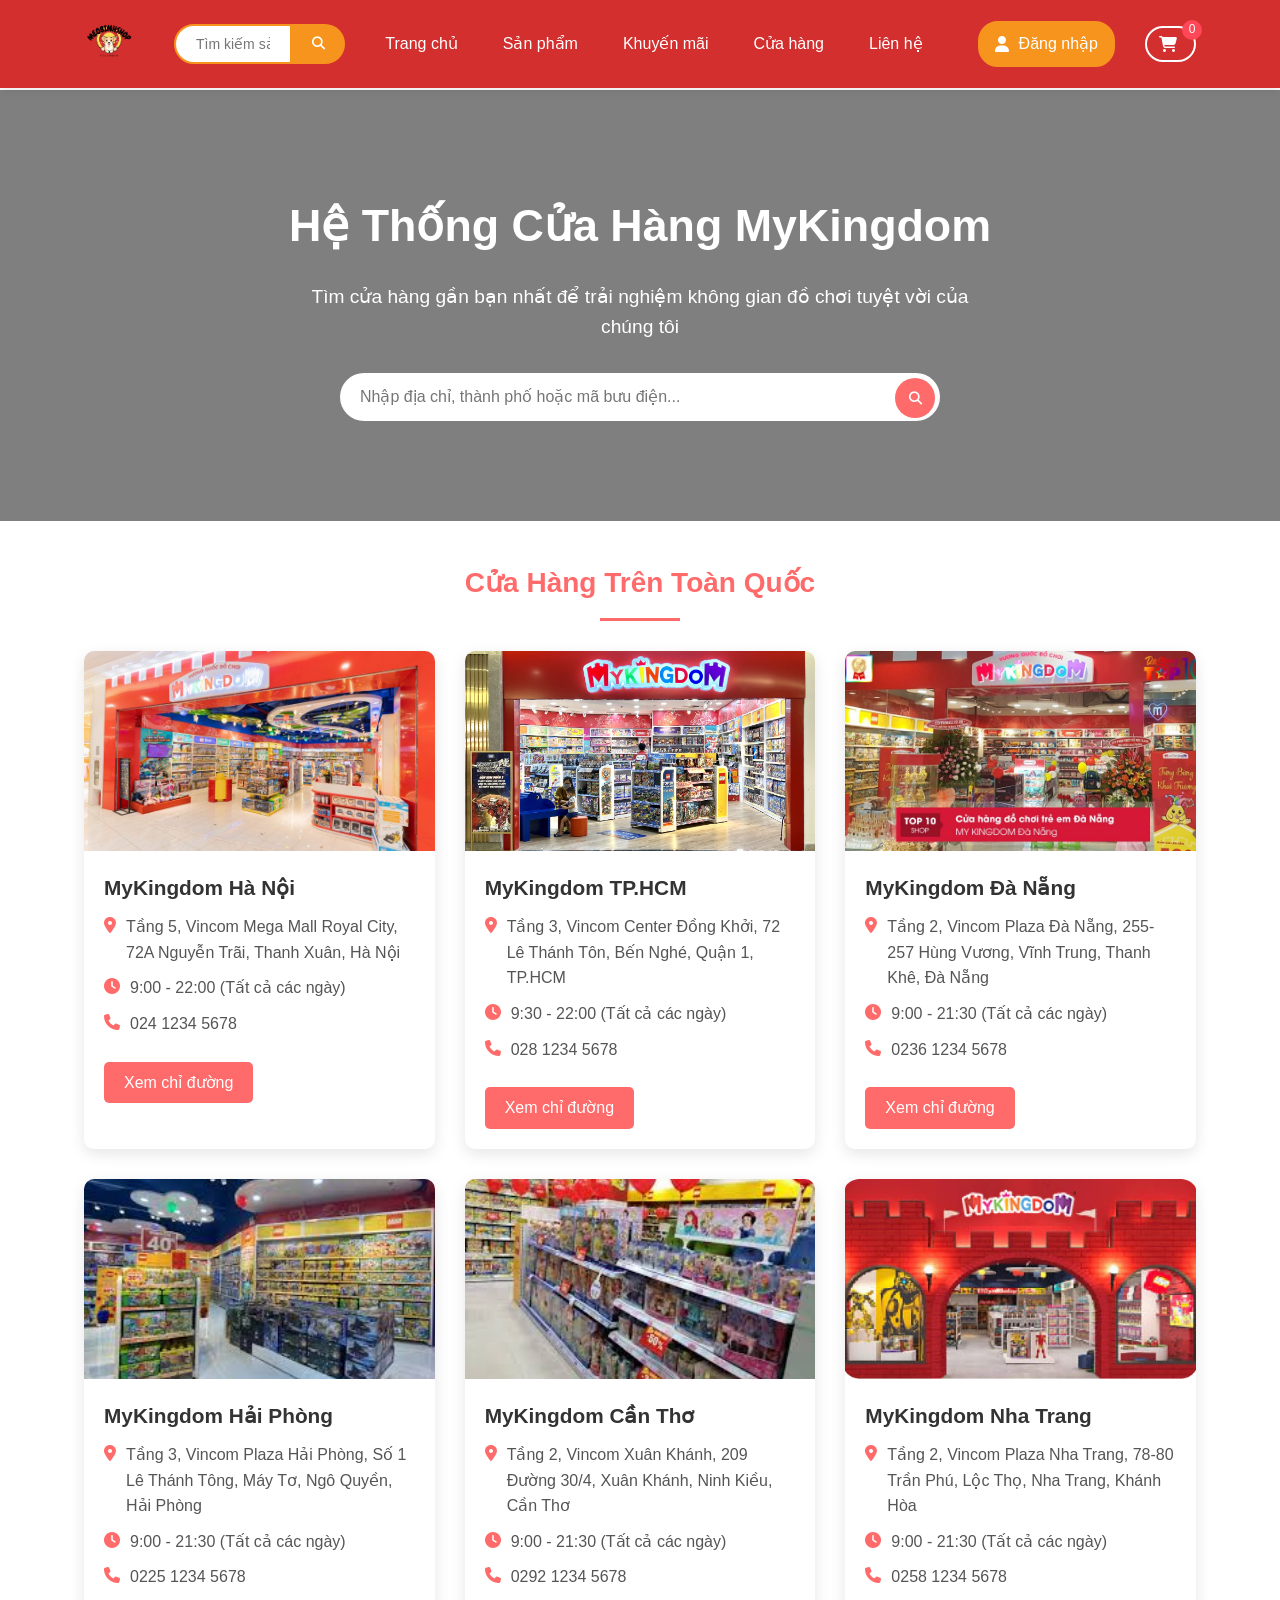
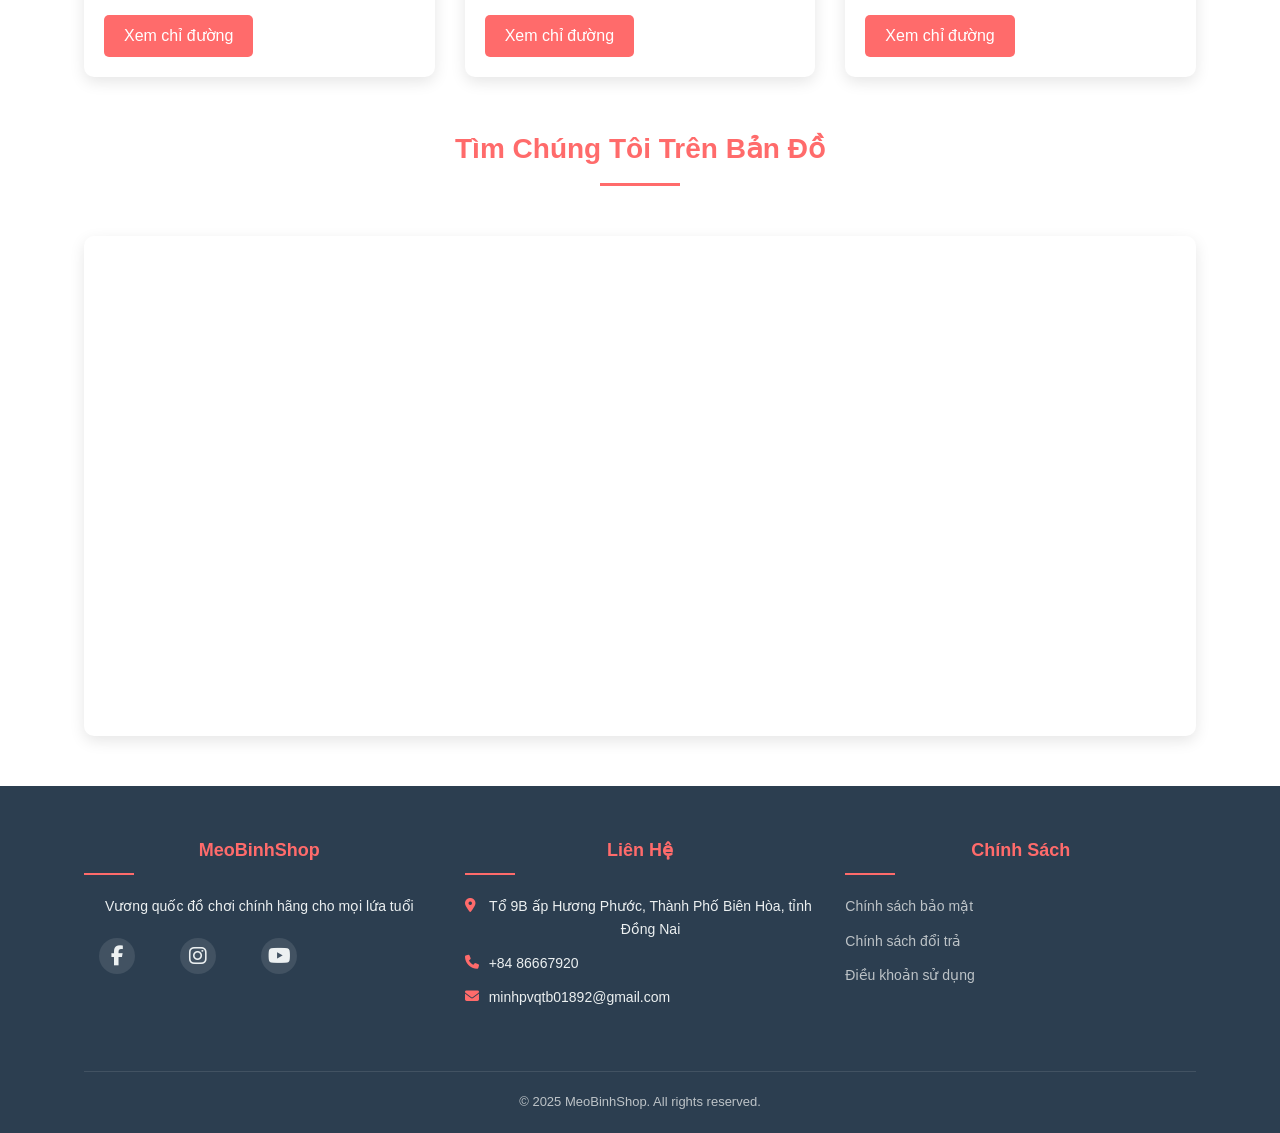
<file: cuahang.html>
<!DOCTYPE html>
<html lang="vi">
  <head>
    <meta charset="UTF-8" />
    <meta name="viewport" content="width=device-width, initial-scale=1.0" />
    <title>Cửa Hàng - MyKingdom</title>
    <link
      rel="stylesheet"
      href="https://cdnjs.cloudflare.com/ajax/libs/font-awesome/6.5.1/css/all.min.css"
    />
    <style>
      * {
        margin: 0;
        padding: 0;
        box-sizing: border-box;
        font-family: "Arial", sans-serif;
      }

      .container {
        width: 90%;
        max-width: 1200px;
        margin: 0 auto;
      }

      header {
        background-color: #ff6b6b;
        color: white;
        padding: 15px 0;
      }

      .logo img {
        height: 50px;
      }

      .search-container {
        display: flex;
        width: 40%;
      }

      .search-input {
        width: 100%;
        padding: 10px 15px;
        border: none;
        border-radius: 20px 0 0 20px;
      }

      .search-btn {
        padding: 10px 15px;
        background-color: #ff8e8e;
        border: none;
        border-radius: 0 20px 20px 0;
        color: white;
        cursor: pointer;
      }

      .main-nav ul {
        display: flex;
        list-style: none;
      }

      .main-nav ul li {
        margin-right: 20px;
      }

      .main-nav ul li a {
        color: white;
        text-decoration: none;
        font-weight: 500;
      }

      .header-actions {
        display: flex;
        align-items: center;
      }

      .login-btn,
      .cart-btn {
        color: white;
        text-decoration: none;
        margin-left: 15px;
        display: flex;
        align-items: center;
      }

      .login-btn i,
      .cart-btn i {
        margin-right: 5px;
      }

      .cart-count {
        background-color: white;
        color: #ff6b6b;
        border-radius: 50%;
        padding: 2px 6px;
        font-size: 12px;
        margin-left: 5px;
      }

      .store-hero {
        background: linear-gradient(rgba(0, 0, 0, 0.5), rgba(0, 0, 0, 0.5)),
          url("https://via.placeholder.com/1920x500") center/cover;
        color: white;
        text-align: center;
        padding: 100px 20px;
        margin-bottom: 40px;
      }

      .store-hero h1 {
        font-size: 2.8rem;
        margin-bottom: 20px;
      }

      .store-hero p {
        font-size: 1.2rem;
        max-width: 700px;
        margin: 0 auto 30px;
      }

      .search-store {
        max-width: 600px;
        margin: 0 auto;
        position: relative;
      }

      .search-store input {
        width: 100%;
        padding: 15px 20px;
        border-radius: 30px;
        border: none;
        font-size: 1rem;
      }

      .search-store button {
        position: absolute;
        right: 5px;
        top: 5px;
        background: #ff6b6b;
        border: none;
        border-radius: 50%;
        width: 40px;
        height: 40px;
        color: white;
        cursor: pointer;
      }

      .section-title {
        text-align: center;
        margin: 40px 0 30px;
        color: #ff6b6b;
        font-size: 28px;
        position: relative;
        padding-bottom: 15px;
      }

      .section-title::after {
        content: "";
        position: absolute;
        bottom: 0;
        left: 50%;
        transform: translateX(-50%);
        width: 80px;
        height: 3px;
        background-color: #ff6b6b;
      }

      .store-grid {
        display: grid;
        grid-template-columns: repeat(auto-fit, minmax(350px, 1fr));
        gap: 30px;
        margin-bottom: 50px;
      }

      .store-card {
        background: white;
        border-radius: 10px;
        overflow: hidden;
        box-shadow: 0 5px 15px rgba(0, 0, 0, 0.1);
        transition: transform 0.3s;
      }

      .store-card:hover {
        transform: translateY(-10px);
      }

      .store-image {
        height: 200px;
        overflow: hidden;
      }

      .store-image img {
        width: 100%;
        height: 100%;
        object-fit: cover;
      }

      .store-info {
        padding: 20px;
      }

      .store-name {
        font-size: 1.3rem;
        margin-bottom: 10px;
        color: #333;
      }

      .store-address,
      .store-hours,
      .store-phone {
        display: flex;
        margin-bottom: 10px;
        color: #555;
      }

      .store-address i,
      .store-hours i,
      .store-phone i {
        color: #ff6b6b;
        margin-right: 10px;
        margin-top: 3px;
      }

      .store-btn {
        display: inline-block;
        background: #ff6b6b;
        color: white;
        padding: 8px 20px;
        border-radius: 5px;
        text-decoration: none;
        margin-top: 15px;
        transition: background 0.3s;
      }

      .store-btn:hover {
        background: #ff4757;
      }

      .store-map {
        height: 500px;
        margin: 50px 0;
        border-radius: 10px;
        overflow: hidden;
        box-shadow: 0 5px 15px rgba(0, 0, 0, 0.1);
      }

      .store-map iframe {
        width: 100%;
        height: 100%;
        border: none;
      }

      .main-footer {
        background-color: #2c3e50;
        color: #ecf0f1;
        padding: 50px 0 20px;
        font-size: 14px;
      }

      .footer-grid {
        display: grid;
        grid-template-columns: repeat(auto-fit, minmax(250px, 1fr));
        gap: 30px;
        margin-bottom: 30px;
      }

      .footer-col h3 {
        color: #ff6b6b;
        font-size: 18px;
        margin-bottom: 20px;
        position: relative;
        padding-bottom: 10px;
      }

      .footer-col h3::after {
        content: "";
        position: absolute;
        left: 0;
        bottom: 0;
        width: 50px;
        height: 2px;
        background-color: #ff6b6b;
      }

      .social-links {
        display: flex;
        gap: 15px;
        margin-top: 20px;
      }

      .social-links a {
        display: inline-flex;
        align-items: center;
        justify-content: center;
        width: 36px;
        height: 36px;
        background-color: rgba(255, 255, 255, 0.1);
        border-radius: 50%;
        color: #ecf0f1;
        transition: all 0.3s ease;
      }

      .social-links a:hover {
        background-color: #ff6b6b;
        transform: translateY(-3px);
      }

      .footer-col ul li {
        margin-bottom: 12px;
        display: flex;
        align-items: flex-start;
      }

      .footer-col ul li i {
        margin-right: 10px;
        color: #ff6b6b;
        margin-top: 3px;
      }

      .footer-col ul li a {
        color: #bdc3c7;
        text-decoration: none;
        transition: color 0.3s;
      }

      .footer-col ul li a:hover {
        color: #ff6b6b;
      }

      .copyright {
        text-align: center;
        padding-top: 20px;
        border-top: 1px solid rgba(255, 255, 255, 0.1);
        color: #bdc3c7;
        font-size: 13px;
      }

      @media (max-width: 768px) {
        .store-hero {
          padding: 60px 20px;
        }

        .store-hero h1 {
          font-size: 2rem;
        }

        .store-hero p {
          font-size: 1rem;
        }

        .store-grid {
          grid-template-columns: 1fr;
        }

        .store-map {
          height: 300px;
        }
      }
    </style>
  </head>
  <body>
    <header>
      <div class="container">
        <div class="logo">
          <img
            src="./img/White_Playful_Pet_Shop_Logo-removebg-preview.png"
            alt="MyKingdom Logo"
          />
        </div>

        <div class="search-container">
          <input
            type="text"
            class="search-input"
            placeholder="Tìm kiếm sản phẩm..."
          />
          <button class="search-btn" type="submit">
            <i class="fas fa-search"></i>
          </button>
        </div>
        <link rel="stylesheet" href="demo.css" />

        <nav class="main-nav">
          <ul>
            <li><a href="trangchu.html">Trang chủ</a></li>
            <li><a href="sanpham.html">Sản phẩm</a></li>
            <li><a href="khuyenmai.html">Khuyến mãi</a></li>
            <li><a href="cuahang.html" class="active">Cửa hàng</a></li>
            <li><a href="lienhe.html">Liên hệ</a></li>
          </ul>
        </nav>

        <div class="header-actions">
          <a href="dangnhap.html" class="login-btn">
            <i class="fas fa-user"></i>
            <span>Đăng nhập</span>
          </a>

          <a href="#" class="cart-btn">
            <i class="fas fa-shopping-cart"></i>
            <span class="cart-count">0</span>
          </a>
        </div>
      </div>
    </header>

    <section class="store-hero">
      <h1>Hệ Thống Cửa Hàng MyKingdom</h1>
      <p>
        Tìm cửa hàng gần bạn nhất để trải nghiệm không gian đồ chơi tuyệt vời
        của chúng tôi
      </p>
      <div class="search-store">
        <input
          type="text"
          placeholder="Nhập địa chỉ, thành phố hoặc mã bưu điện..."
        />
        <button type="submit"><i class="fas fa-search"></i></button>
      </div>
    </section>

    <div class="container">
      <h2 class="section-title">Cửa Hàng Trên Toàn Quốc</h2>

      <div class="store-grid">
        <div class="store-card">
          <div class="store-image">
            <img src="imgggg/Hà Nội.jpg" alt="MyKingdom Hà Nội" />
          </div>
          <div class="store-info">
            <h3 class="store-name">MyKingdom Hà Nội</h3>
            <div class="store-address">
              <i class="fas fa-map-marker-alt"></i>
              <span
                >Tầng 5, Vincom Mega Mall Royal City, 72A Nguyễn Trãi, Thanh
                Xuân, Hà Nội</span
              >
            </div>
            <div class="store-hours">
              <i class="fas fa-clock"></i>
              <span>9:00 - 22:00 (Tất cả các ngày)</span>
            </div>
            <div class="store-phone">
              <i class="fas fa-phone"></i>
              <span>024 1234 5678</span>
            </div>
            <a href="#" class="store-btn">Xem chỉ đường</a>
          </div>
        </div>

        <div class="store-card">
          <div class="store-image">
            <img src="imgggg/TP HCM.jpeg" alt="MyKingdom HCM" />
          </div>
          <div class="store-info">
            <h3 class="store-name">MyKingdom TP.HCM</h3>
            <div class="store-address">
              <i class="fas fa-map-marker-alt"></i>
              <span
                >Tầng 3, Vincom Center Đồng Khởi, 72 Lê Thánh Tôn, Bến Nghé,
                Quận 1, TP.HCM</span
              >
            </div>
            <div class="store-hours">
              <i class="fas fa-clock"></i>
              <span>9:30 - 22:00 (Tất cả các ngày)</span>
            </div>
            <div class="store-phone">
              <i class="fas fa-phone"></i>
              <span>028 1234 5678</span>
            </div>
            <a href="#" class="store-btn">Xem chỉ đường</a>
          </div>
        </div>

        <div class="store-card">
          <div class="store-image">
            <img src="imgggg/Dà Nẵng.webp" alt="MyKingdom Đà Nẵng" />
          </div>
          <div class="store-info">
            <h3 class="store-name">MyKingdom Đà Nẵng</h3>
            <div class="store-address">
              <i class="fas fa-map-marker-alt"></i>
              <span
                >Tầng 2, Vincom Plaza Đà Nẵng, 255-257 Hùng Vương, Vĩnh Trung,
                Thanh Khê, Đà Nẵng</span
              >
            </div>
            <div class="store-hours">
              <i class="fas fa-clock"></i>
              <span>9:00 - 21:30 (Tất cả các ngày)</span>
            </div>
            <div class="store-phone">
              <i class="fas fa-phone"></i>
              <span>0236 1234 5678</span>
            </div>
            <a href="#" class="store-btn">Xem chỉ đường</a>
          </div>
        </div>

        <div class="store-card">
          <div class="store-image">
            <img src="imgggg/Hải Phòng.jpg" alt="MyKingdom Hải Phòng" />
          </div>
          <div class="store-info">
            <h3 class="store-name">MyKingdom Hải Phòng</h3>
            <div class="store-address">
              <i class="fas fa-map-marker-alt"></i>
              <span
                >Tầng 3, Vincom Plaza Hải Phòng, Số 1 Lê Thánh Tông, Máy Tơ, Ngô
                Quyền, Hải Phòng</span
              >
            </div>
            <div class="store-hours">
              <i class="fas fa-clock"></i>
              <span>9:00 - 21:30 (Tất cả các ngày)</span>
            </div>
            <div class="store-phone">
              <i class="fas fa-phone"></i>
              <span>0225 1234 5678</span>
            </div>
            <a href="#" class="store-btn">Xem chỉ đường</a>
          </div>
        </div>

        <div class="store-card">
          <div class="store-image">
            <img src="imgggg/Cần thơ.jpg" alt="MyKingdom Cần Thơ" />
          </div>
          <div class="store-info">
            <h3 class="store-name">MyKingdom Cần Thơ</h3>
            <div class="store-address">
              <i class="fas fa-map-marker-alt"></i>
              <span
                >Tầng 2, Vincom Xuân Khánh, 209 Đường 30/4, Xuân Khánh, Ninh
                Kiều, Cần Thơ</span
              >
            </div>
            <div class="store-hours">
              <i class="fas fa-clock"></i>
              <span>9:00 - 21:30 (Tất cả các ngày)</span>
            </div>
            <div class="store-phone">
              <i class="fas fa-phone"></i>
              <span>0292 1234 5678</span>
            </div>
            <a href="#" class="store-btn">Xem chỉ đường</a>
          </div>
        </div>

        <div class="store-card">
          <div class="store-image">
            <img src="imgggg/Nha Trang.webp" alt="MyKingdom Nha Trang" />
          </div>
          <div class="store-info">
            <h3 class="store-name">MyKingdom Nha Trang</h3>
            <div class="store-address">
              <i class="fas fa-map-marker-alt"></i>
              <span
                >Tầng 2, Vincom Plaza Nha Trang, 78-80 Trần Phú, Lộc Thọ, Nha
                Trang, Khánh Hòa</span
              >
            </div>
            <div class="store-hours">
              <i class="fas fa-clock"></i>
              <span>9:00 - 21:30 (Tất cả các ngày)</span>
            </div>
            <div class="store-phone">
              <i class="fas fa-phone"></i>
              <span>0258 1234 5678</span>
            </div>
            <a href="#" class="store-btn">Xem chỉ đường</a>
          </div>
        </div>
      </div>

      <h2 class="section-title">Tìm Chúng Tôi Trên Bản Đồ</h2>
      <div class="store-map">
        <iframe
          src="https://www.google.com/maps/embed?pb=!1m18!1m12!1m3!1d244.83373276746332!2d106.8347597674591!3d10.937689799999998!2m3!1f0!2f0!3f0!3m2!1i1024!2i768!4f13.1!3m3!1m2!1s0x3174dffcc5ecddb9%3A0xc8971ea2ed8e08a1!2sFPT%20Polytechnic%20College%20Dong%20Nai!5e0!3m2!1sen!2s!4v1745021658812!5m2!1sen!2s"
          allowfullscreen=""
          loading="lazy"
        ></iframe>
      </div>
    </div>

    <footer class="main-footer">
      <div class="container">
        <div class="footer-grid">
          <div class="footer-col">
            <h3>MeoBinhShop</h3>
            <p>Vương quốc đồ chơi chính hãng cho mọi lứa tuổi</p>
            <div class="social-links">
              <a href="https://www.facebook.com/pham.minh.369648"
                ><i class="fab fa-facebook-f"></i
              ></a>
              <a
                href="https://www.instagram.com/pvqm_0407?igsh=Y2kydm94bHB0YTZh"
                ><i class="fab fa-instagram"></i
              ></a>
              <a href="https://www.youtube.com/@mykingdom"
                ><i class="fab fa-youtube"></i
              ></a>
            </div>
          </div>

          <div class="footer-col">
            <h3>Liên Hệ</h3>
            <ul>
              <li>
                <i class="fas fa-map-marker-alt"></i> Tổ 9B ấp Hương Phước,
                Thành Phố Biên Hòa, tỉnh Đồng Nai
              </li>
              <li><i class="fas fa-phone"></i> +84 86667920</li>
              <li><i class="fas fa-envelope"></i> minhpvqtb01892@gmail.com</li>
            </ul>
          </div>

          <div class="footer-col">
            <h3>Chính Sách</h3>
            <ul>
              <li><a href="#">Chính sách bảo mật</a></li>
              <li><a href="#">Chính sách đổi trả</a></li>
              <li><a href="#">Điều khoản sử dụng</a></li>
            </ul>
          </div>
        </div>

        <div class="copyright">
          <p>&copy; 2025 MeoBinhShop. All rights reserved.</p>
        </div>
      </div>
    </footer>

    <script>
      document
        .querySelector(".search-store button")
        .addEventListener("click", function () {
          const searchTerm = document.querySelector(
            ".search-store input"
          ).value;
          if (searchTerm.trim() !== "") {
            alert("Đang tìm kiếm cửa hàng gần: " + searchTerm);
          }
        });

      // Cho phép nhấn Enter để tìm kiếm
      document
        .querySelector(".search-store input")
        .addEventListener("keypress", function (e) {
          if (e.key === "Enter") {
            document.querySelector(".search-store button").click();
          }
        });

      // Script cho nút xem chỉ đường
      document.querySelectorAll(".store-btn").forEach((button) => {
        button.addEventListener("click", function (e) {
          e.preventDefault();
          const storeName =
            this.closest(".store-info").querySelector(
              ".store-name"
            ).textContent;
          alert("Đang mở bản đồ chỉ đường đến " + storeName);
        });
      });
    </script>
  </body>
</html>
</file>
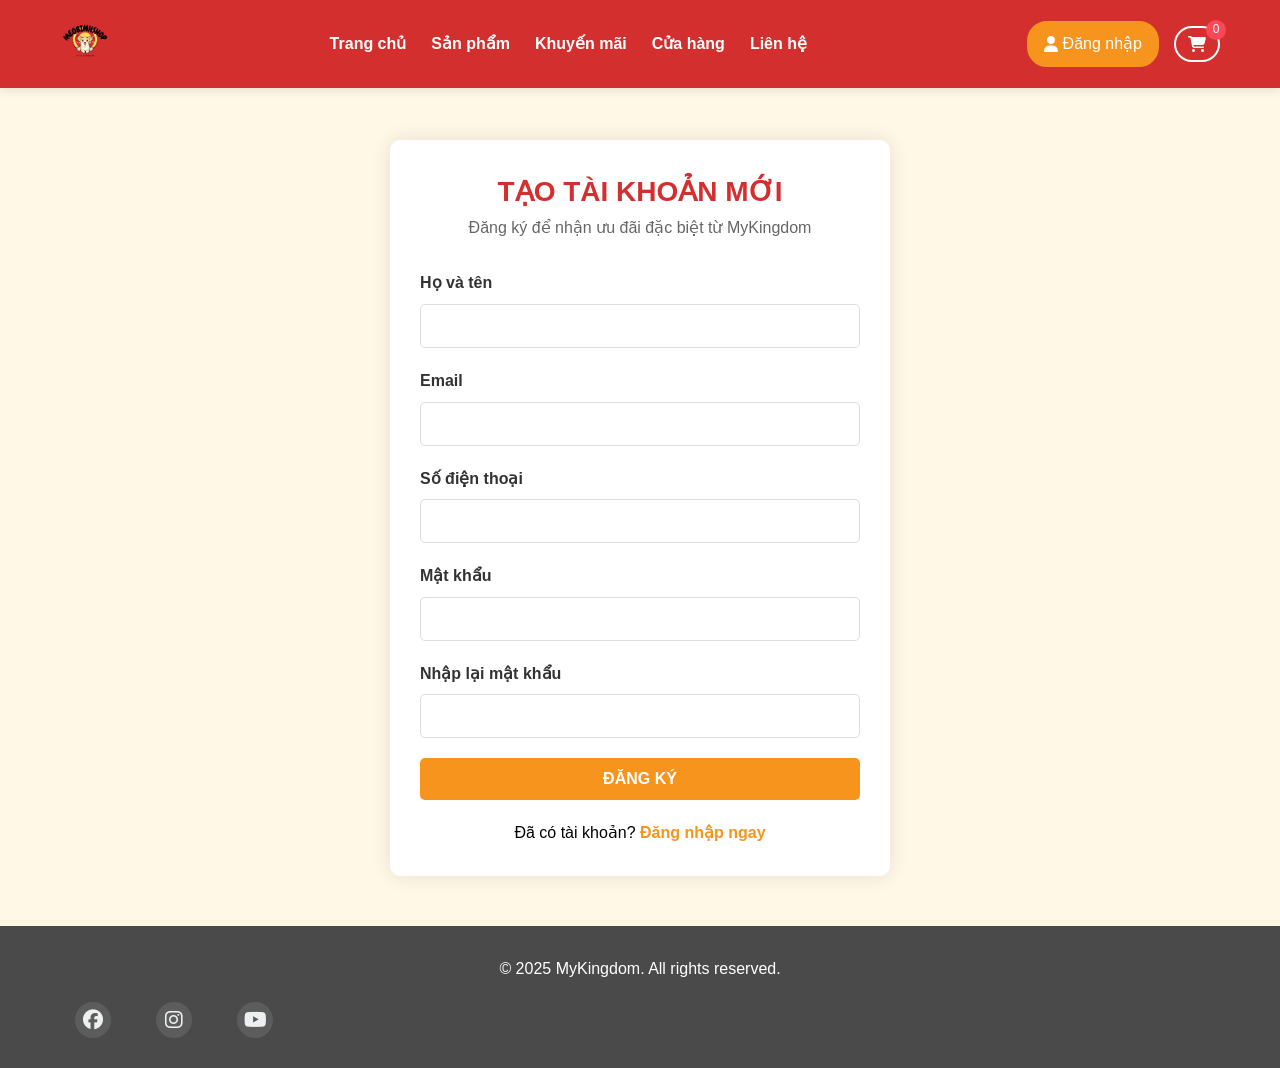
<file: dangky.html>
<!DOCTYPE html>
<html lang="vi">
  <head>
    <meta charset="UTF-8" />
    <meta name="viewport" content="width=device-width, initial-scale=1.0" />
    <title>Đăng ký | MyKingdom</title>
    <link
      rel="stylesheet"
      href="https://cdnjs.cloudflare.com/ajax/libs/font-awesome/6.5.1/css/all.min.css"
    />
    <link rel="stylesheet" href="demo.css" />
    <style>
      /* CSS RIÊNG CHO TRANG ĐĂNG KÝ */
      body {
        background-color: #fff8e7; /* Nền vàng nhạt giống MyKingdom */
      }

      .register-container {
        max-width: 500px;
        margin: 50px auto;
        padding: 30px;
        background: white;
        border-radius: 10px;
        box-shadow: 0 0 20px rgba(0, 0, 0, 0.1);
      }

      .register-header {
        text-align: center;
        margin-bottom: 30px;
      }

      .register-header h1 {
        color: #d32f2f; /* Màu đỏ đậm MyKingdom */
        font-size: 28px;
      }

      .register-header p {
        color: #666;
      }

      .register-form .form-group {
        margin-bottom: 20px;
      }

      .register-form label {
        display: block;
        margin-bottom: 8px;
        font-weight: bold;
        color: #333;
      }

      .register-form input {
        width: 100%;
        padding: 12px 15px;
        border: 1px solid #ddd;
        border-radius: 5px;
        font-size: 16px;
      }

      .register-form input:focus {
        border-color: #f7941d; /* Màu cam MyKingdom */
        outline: none;
      }

      .register-btn {
        width: 100%;
        padding: 12px;
        background: #f7941d; /* Màu cam MyKingdom */
        color: white;
        border: none;
        border-radius: 5px;
        font-size: 16px;
        font-weight: bold;
        cursor: pointer;
        transition: background 0.3s;
      }

      .register-btn:hover {
        background: #e07b00; /* Màu cam đậm khi hover */
      }

      .login-link {
        text-align: center;
        margin-top: 20px;
      }

      .login-link a {
        color: #f7941d;
        text-decoration: none;
        font-weight: bold;
      }
    </style>
  </head>
  <body>
    <header>
      <div class="container">
        <div class="logo">
          <img
            src="./img/White_Playful_Pet_Shop_Logo-removebg-preview.png"
            alt="MyKingdom Logo"
          />
        </div>
        <nav>
          <ul>
            <li><a href="trangchu.html">Trang chủ</a></li>
            <li><a href="sanpham.html">Sản phẩm</a></li>
            <li><a href="khuyenmai.html">Khuyến mãi</a></li>
            <li><a href="cuahang.html">Cửa hàng</a></li>
            <li><a href="lienhe.html">Liên hệ</a></li>
          </ul>
        </nav>
        <div class="header-actions">
          <a href="dangnhap.html" class="login-btn">
            <i class="fas fa-user"></i>
            <span>Đăng nhập</span>
          </a>
          <a href="#" class="cart-btn">
            <i class="fas fa-shopping-cart"></i>
            <span class="cart-count">0</span>
          </a>
        </div>
      </div>
    </header>

    <main class="container">
      <div class="register-container">
        <div class="register-header">
          <h1>TẠO TÀI KHOẢN MỚI</h1>
          <p>Đăng ký để nhận ưu đãi đặc biệt từ MyKingdom</p>
        </div>

        <form class="register-form">
          <div class="form-group">
            <label for="fullname">Họ và tên</label>
            <input type="text" id="fullname" required />
          </div>

          <div class="form-group">
            <label for="email">Email</label>
            <input type="email" id="email" required />
          </div>

          <div class="form-group">
            <label for="phone">Số điện thoại</label>
            <input type="tel" id="phone" required />
          </div>

          <div class="form-group">
            <label for="password">Mật khẩu</label>
            <input type="password" id="password" required />
          </div>

          <div class="form-group">
            <label for="confirm-password">Nhập lại mật khẩu</label>
            <input type="password" id="confirm-password" required />
          </div>

          <button type="submit" class="register-btn">ĐĂNG KÝ</button>
        </form>

        <div class="login-link">
          <p>Đã có tài khoản? <a href="dangnhap.html">Đăng nhập ngay</a></p>
        </div>
      </div>
    </main>

    <footer>
      <div class="container">
        <p>© 2025 MyKingdom. All rights reserved.</p>
        <div class="social-links">
          <a href="#"><i class="fab fa-facebook"></i></a>
          <a href="#"><i class="fab fa-instagram"></i></a>
          <a href="#"><i class="fab fa-youtube"></i></a>
        </div>
      </div>
    </footer>

    <script>
      document
        .querySelector(".register-form")
        .addEventListener("submit", function (e) {
          e.preventDefault();

          const password = document.getElementById("password").value;
          const confirmPassword =
            document.getElementById("confirm-password").value;

          if (password !== confirmPassword) {
            alert("Mật khẩu không trùng khớp!");
            return;
          }

          const formData = {
            fullname: document.getElementById("fullname").value,
            email: document.getElementById("email").value,
            phone: document.getElementById("phone").value,
            password: password,
          };

          console.log("Dữ liệu đăng ký:", formData);
          alert("Đăng ký thành công! Vui lòng kiểm tra email để xác nhận.");
          window.location.href = "dangnhap.html";
        });
    </script>
  </body>
</html>
</file>
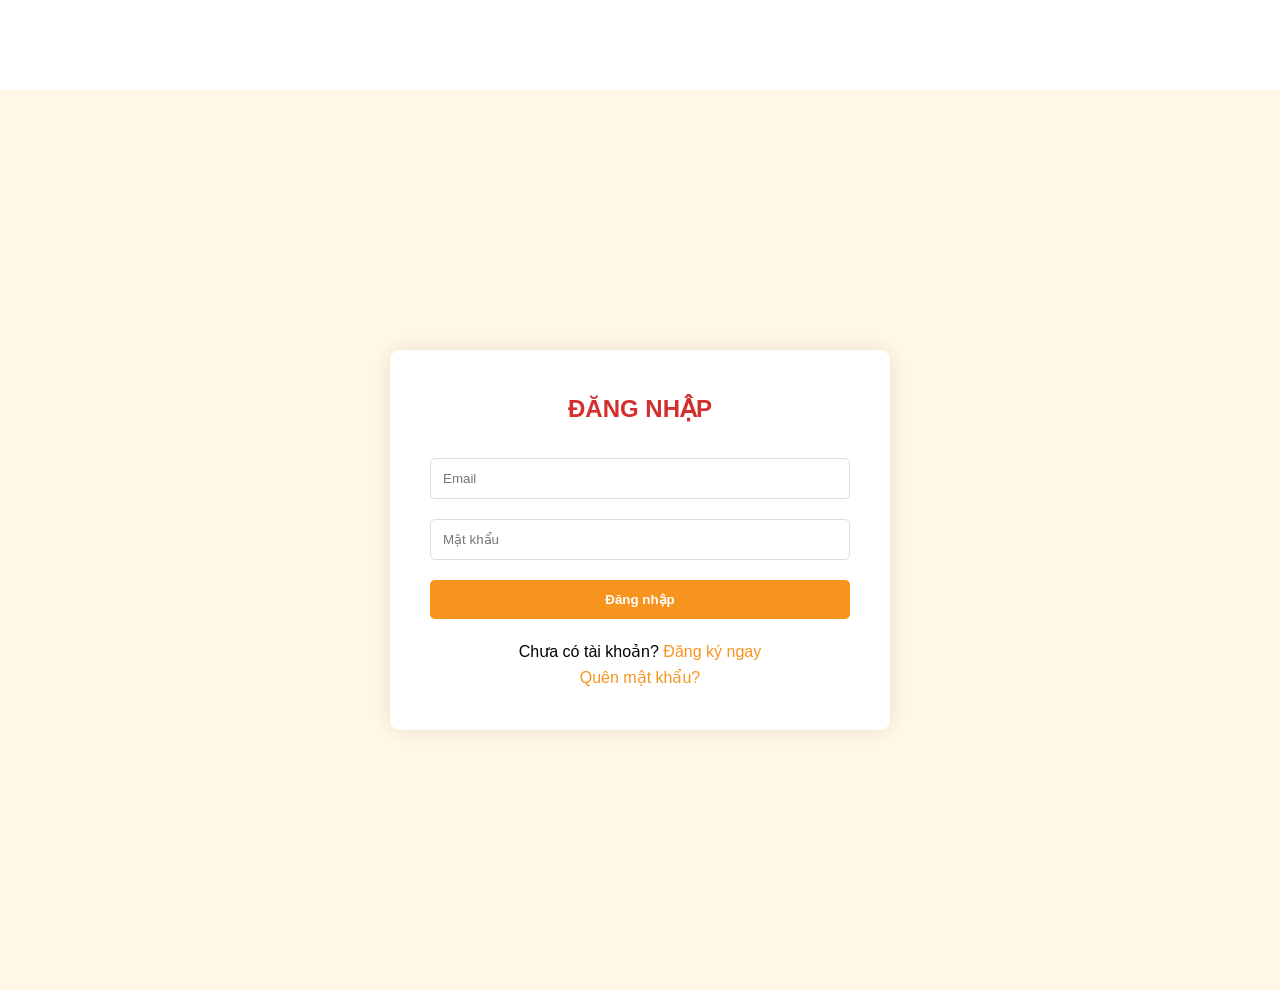
<file: dangnhap.html>
<!DOCTYPE html>
<html lang="vi">
  <head>
    <meta charset="UTF-8" />
    <meta name="viewport" content="width=device-width, initial-scale=1.0" />
    <title>Đăng nhập | MyKingdom</title>

    <link rel="stylesheet" href="demo.css" />

    <style>
      .login-page {
        display: flex;
        justify-content: center;
        align-items: center;
        min-height: 100vh;
        background: #fff8e7;
        padding: 20px;
      }

      .login-container {
        background: white;
        padding: 40px;
        border-radius: 10px;
        box-shadow: 0 0 20px rgba(0, 0, 0, 0.1);
        width: 100%;
        max-width: 500px;
      }

      .login-title {
        color: #d32f2f;
        text-align: center;
        margin-bottom: 30px;
      }

      .login-form input {
        width: 100%;
        padding: 12px;
        margin-bottom: 20px;
        border: 1px solid #ddd;
        border-radius: 5px;
      }

      .login-submit {
        background: #f7941d;
        color: white;
        border: none;
        padding: 12px;
        width: 100%;
        border-radius: 5px;
        cursor: pointer;
        font-weight: bold;
        transition: background 0.3s;
      }

      .login-submit:hover {
        background: #e07b00;
      }

      .login-footer {
        text-align: center;
        margin-top: 20px;
      }

      .login-footer a {
        color: #f7941d;
        text-decoration: none;
      }
    </style>
  </head>
  <body>
    <section class="login-page">
      <div class="login-container">
        <h1 class="login-title">ĐĂNG NHẬP</h1>
        <form class="login-form">
          <input type="email" placeholder="Email" required />
          <input type="password" placeholder="Mật khẩu" required />
          <button type="submit" class="login-submit">Đăng nhập</button>
        </form>
        <div class="login-footer">
          <p>Chưa có tài khoản? <a href="dangky.html">Đăng ký ngay</a></p>
          <p><a href="quenmatkhau.html">Quên mật khẩu?</a></p>
        </div>
      </div>
    </section>
  </body>
</html>
</file>
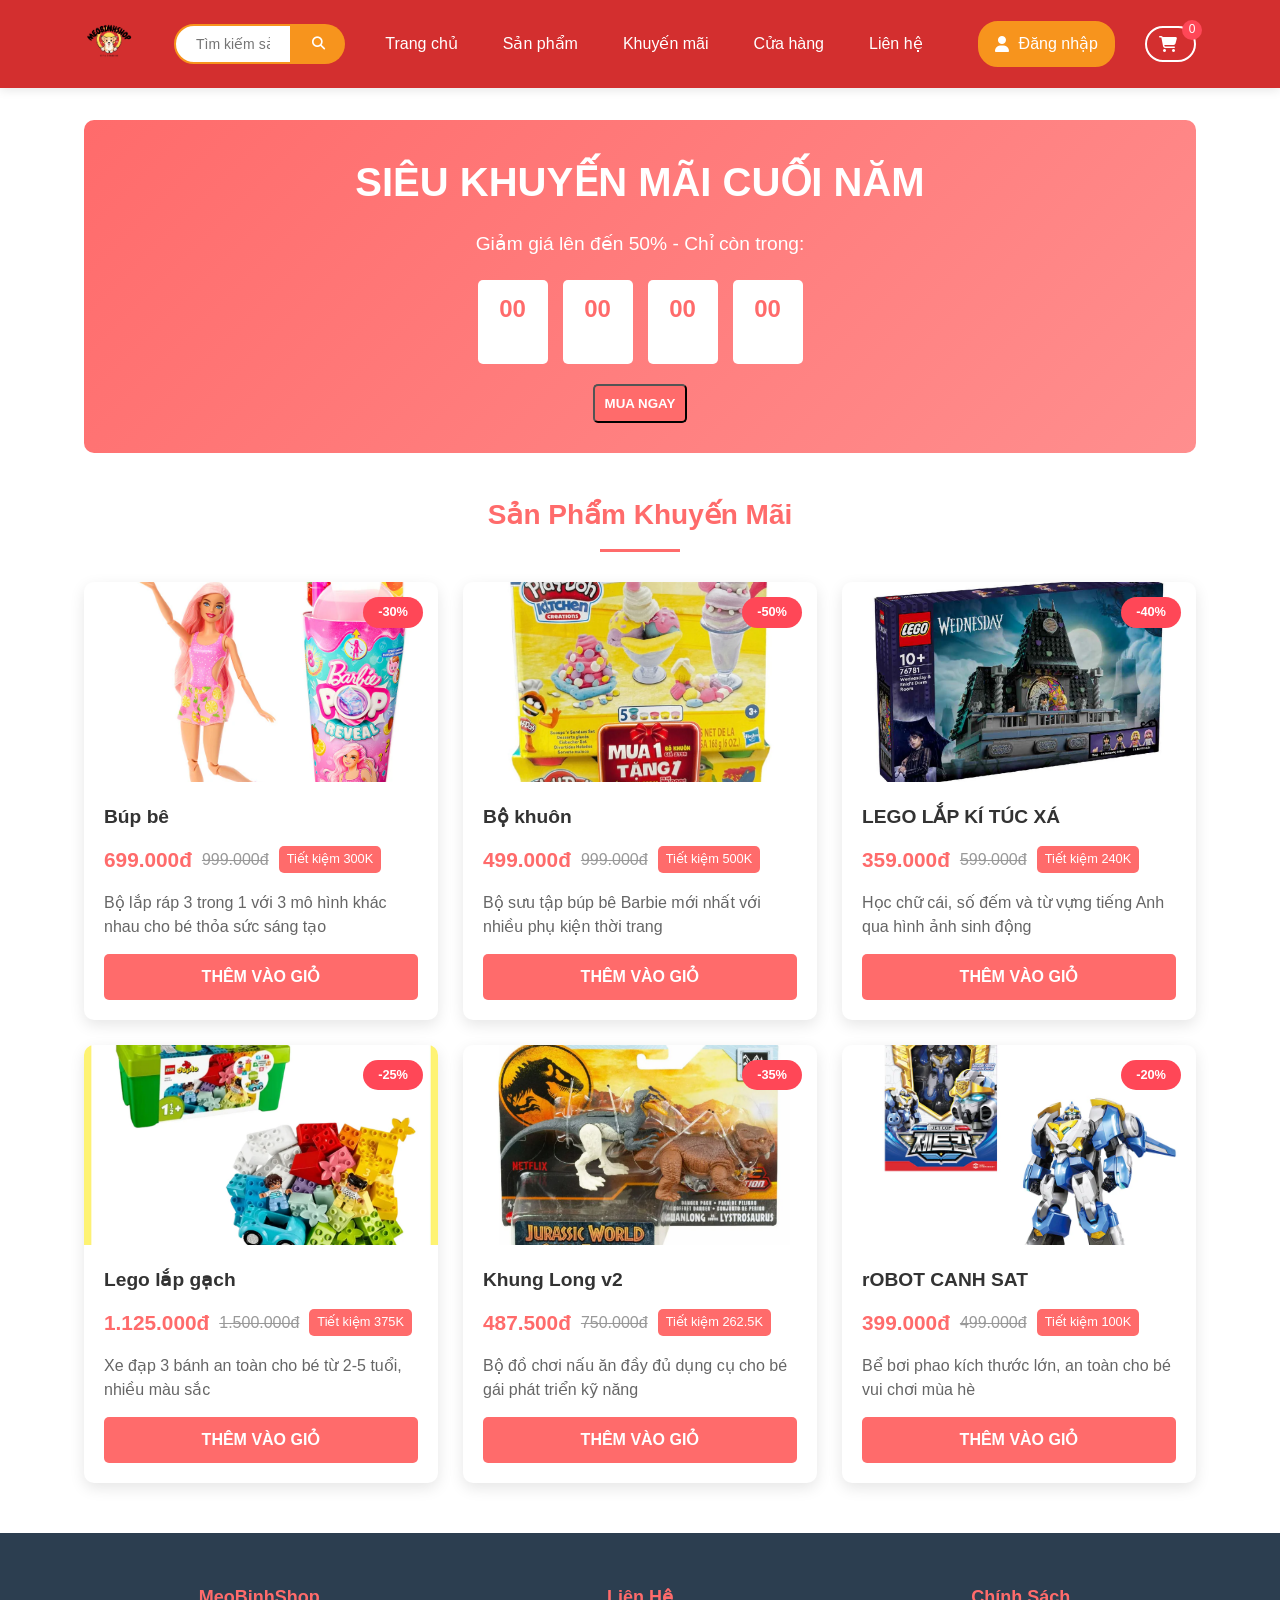
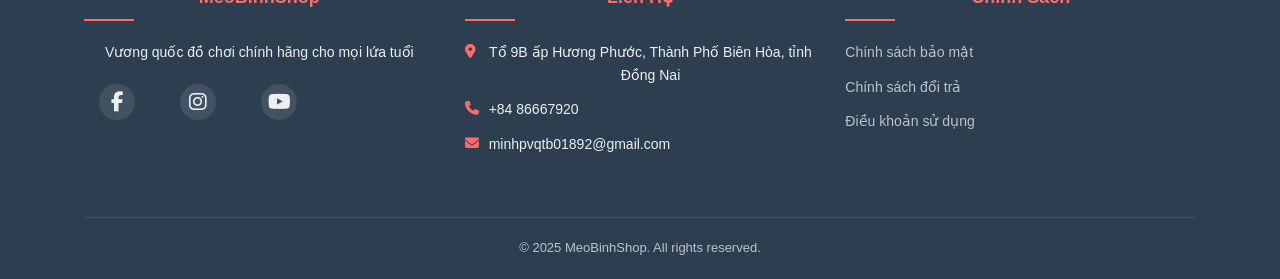
<file: khuyenmai.html>
<!DOCTYPE html>
<html lang="vi">
  <head>
    <meta charset="UTF-8" />
    <meta name="viewport" content="width=device-width, initial-scale=1.0" />
    <title>Khuyến Mãi - MyKingdom</title>
    <link
      rel="stylesheet"
      href="https://cdnjs.cloudflare.com/ajax/libs/font-awesome/6.5.1/css/all.min.css"
    />
    <style>
      * {
        margin: 0;
        padding: 0;
        box-sizing: border-box;
        font-family: "Arial", sans-serif;
      }

      .container {
        width: 90%;
        max-width: 1200px;
        margin: 0 auto;
      }

      /* Header giữ nguyên */
      header {
        background-color: #ff6b6b;
        color: white;
        padding: 15px 0;
      }

      .logo img {
        height: 50px;
      }

      .search-container {
        display: flex;
        width: 40%;
      }

      .search-input {
        width: 100%;
        padding: 10px 15px;
        border: none;
        border-radius: 20px 0 0 20px;
      }

      .search-btn {
        padding: 10px 15px;
        background-color: #ff8e8e;
        border: none;
        border-radius: 0 20px 20px 0;
        color: white;
        cursor: pointer;
      }

      .main-nav ul {
        display: flex;
        list-style: none;
      }

      .main-nav ul li {
        margin-right: 20px;
      }

      .main-nav ul li a {
        color: white;
        text-decoration: none;
        font-weight: 500;
      }

      .header-actions {
        display: flex;
        align-items: center;
      }

      .login-btn,
      .cart-btn {
        color: white;
        text-decoration: none;
        margin-left: 15px;
        display: flex;
        align-items: center;
      }

      .login-btn i,
      .cart-btn i {
        margin-right: 5px;
      }

      .cart-count {
        background-color: white;
        color: #ff6b6b;
        border-radius: 50%;
        padding: 2px 6px;
        font-size: 12px;
        margin-left: 5px;
      }

      /* CSS riêng cho trang khuyến mãi */
      .promo-banner {
        background: linear-gradient(135deg, #ff6b6b, #ff8e8e);
        color: white;
        padding: 30px;
        border-radius: 10px;
        margin: 30px 0;
        text-align: center;
      }

      .promo-banner h1 {
        font-size: 2.5rem;
        margin-bottom: 15px;
      }

      .promo-banner p {
        font-size: 1.2rem;
        margin-bottom: 20px;
      }

      .countdown {
        display: flex;
        justify-content: center;
        gap: 15px;
        margin: 20px 0;
      }

      .countdown-item {
        background-color: white;
        color: #ff6b6b;
        padding: 10px 15px;
        border-radius: 5px;
        font-weight: bold;
        font-size: 1.5rem;
        min-width: 70px;
      }

      .countdown-label {
        display: block;
        font-size: 0.8rem;
        color: white;
        margin-top: 5px;
      }

      .promo-section {
        margin: 40px 0;
      }

      .section-title {
        text-align: center;
        margin-bottom: 30px;
        color: #ff6b6b;
        font-size: 28px;
        position: relative;
        padding-bottom: 15px;
      }

      .section-title::after {
        content: "";
        position: absolute;
        bottom: 0;
        left: 50%;
        transform: translateX(-50%);
        width: 80px;
        height: 3px;
        background-color: #ff6b6b;
      }

      .promo-grid {
        display: grid;
        grid-template-columns: repeat(auto-fit, minmax(300px, 1fr));
        gap: 25px;
      }

      .promo-card {
        background-color: white;
        border-radius: 10px;
        overflow: hidden;
        box-shadow: 0 5px 15px rgba(0, 0, 0, 0.1);
        transition: transform 0.3s;
      }

      .promo-card:hover {
        transform: translateY(-10px);
      }

      .promo-badge {
        background-color: #ff4757;
        color: white;
        padding: 5px 15px;
        display: inline-block;
        position: absolute;
        top: 15px;
        right: 15px;
        border-radius: 20px;
        font-size: 0.8rem;
        font-weight: bold;
      }

      .promo-image {
        height: 200px;
        overflow: hidden;
        position: relative;
      }

      .promo-image img {
        width: 100%;
        height: 100%;
        object-fit: cover;
      }

      .promo-content {
        padding: 20px;
      }

      .promo-title {
        font-size: 1.2rem;
        margin-bottom: 10px;
        color: #333;
      }

      .promo-price {
        display: flex;
        align-items: center;
        margin-bottom: 15px;
      }

      .current-price {
        color: #ff6b6b;
        font-weight: bold;
        font-size: 1.3rem;
        margin-right: 10px;
      }

      .old-price {
        text-decoration: line-through;
        color: #999;
        font-size: 1rem;
      }

      .discount {
        background-color: #ff6b6b;
        color: white;
        padding: 3px 8px;
        border-radius: 5px;
        font-size: 0.8rem;
        margin-left: 10px;
      }

      .promo-desc {
        color: #666;
        margin-bottom: 15px;
        line-height: 1.5;
      }

      .promo-btn {
        display: block;
        text-align: center;
        background-color: #ff6b6b;
        color: white;
        padding: 10px;
        border-radius: 5px;
        text-decoration: none;
        font-weight: bold;
        transition: background-color 0.3s;
      }

      .promo-btn:hover {
        background-color: #ff4757;
      }

      /* Footer giữ nguyên */
      .main-footer {
        background-color: #2c3e50;
        color: #ecf0f1;
        padding: 50px 0 20px;
        font-size: 14px;
        margin-top: 50px;
      }

      .footer-grid {
        display: grid;
        grid-template-columns: repeat(auto-fit, minmax(250px, 1fr));
        gap: 30px;
        margin-bottom: 30px;
      }

      .footer-col h3 {
        color: #ff6b6b;
        font-size: 18px;
        margin-bottom: 20px;
        position: relative;
        padding-bottom: 10px;
      }

      .footer-col h3::after {
        content: "";
        position: absolute;
        left: 0;
        bottom: 0;
        width: 50px;
        height: 2px;
        background-color: #ff6b6b;
      }

      .social-links {
        display: flex;
        gap: 15px;
        margin-top: 20px;
      }

      .social-links a {
        display: inline-flex;
        align-items: center;
        justify-content: center;
        width: 36px;
        height: 36px;
        background-color: rgba(255, 255, 255, 0.1);
        border-radius: 50%;
        color: #ecf0f1;
        transition: all 0.3s ease;
      }

      .social-links a:hover {
        background-color: #ff6b6b;
        transform: translateY(-3px);
      }

      .footer-col ul li {
        margin-bottom: 12px;
        display: flex;
        align-items: flex-start;
      }

      .footer-col ul li i {
        margin-right: 10px;
        color: #ff6b6b;
        margin-top: 3px;
      }

      .footer-col ul li a {
        color: #bdc3c7;
        text-decoration: none;
        transition: color 0.3s;
      }

      .footer-col ul li a:hover {
        color: #ff6b6b;
      }

      .copyright {
        text-align: center;
        padding-top: 20px;
        border-top: 1px solid rgba(255, 255, 255, 0.1);
        color: #bdc3c7;
        font-size: 13px;
      }

      /* Responsive */
      @media (max-width: 768px) {
        .promo-banner h1 {
          font-size: 1.8rem;
        }

        .promo-banner p {
          font-size: 1rem;
        }

        .countdown-item {
          font-size: 1.2rem;
          min-width: 60px;
          padding: 8px 10px;
        }

        .section-title {
          font-size: 24px;
        }
      }
    </style>
  </head>
  <body>
    <script>
      // Thiết lập thời gian kết thúc khuyến mãi
      const endDate = new Date("2025-12-31T23:59:59").getTime();

      function updateCountdown() {
        const now = new Date().getTime();
        const timeLeft = endDate - now;

        if (timeLeft <= 0) {
          document.getElementById("days").innerText = "00";
          document.getElementById("hours").innerText = "00";
          document.getElementById("minutes").innerText = "00";
          document.getElementById("seconds").innerText = "00";
          return;
        }

        const days = Math.floor(timeLeft / (1000 * 60 * 60 * 24));
        const hours = Math.floor(
          (timeLeft % (1000 * 60 * 60 * 24)) / (1000 * 60 * 60)
        );
        const minutes = Math.floor((timeLeft % (1000 * 60 * 60)) / (1000 * 60));
        const seconds = Math.floor((timeLeft % (1000 * 60)) / 1000);

        document.getElementById("days").innerText = String(days).padStart(
          2,
          "0"
        );
        document.getElementById("hours").innerText = String(hours).padStart(
          2,
          "0"
        );
        document.getElementById("minutes").innerText = String(minutes).padStart(
          2,
          "0"
        );
        document.getElementById("seconds").innerText = String(seconds).padStart(
          2,
          "0"
        );
      }

      // Cập nhật mỗi giây
      setInterval(updateCountdown, 1000);
      updateCountdown(); // chạy lần đầu
    </script>
    <!-- Header giữ nguyên -->
    <header>
      <div class="container">
        <div class="logo">
          <img
            src="./img/White_Playful_Pet_Shop_Logo-removebg-preview.png"
            alt="MyKingdom Logo"
          />
        </div>

        <div class="search-container">
          <input
            type="text"
            class="search-input"
            placeholder="Tìm kiếm sản phẩm..."
          />
          <button class="search-btn" type="submit">
            <i class="fas fa-search"></i>
          </button>
        </div>
        <link rel="stylesheet" href="demo.css" />

        <nav class="main-nav">
          <ul>
            <li><a href="trangchu.html">Trang chủ</a></li>
            <li><a href="sanpham.html">Sản phẩm</a></li>
            <li><a href="khuyenmai.html" class="active">Khuyến mãi</a></li>
            <li><a href="cuahang.html">Cửa hàng</a></li>
            <li><a href="lienhe.html">Liên hệ</a></li>
          </ul>
        </nav>

        <div class="header-actions">
          <a href="dangnhap.html" class="login-btn">
            <i class="fas fa-user"></i>
            <span>Đăng nhập</span>
          </a>

          <a href="#" class="cart-btn">
            <i class="fas fa-shopping-cart"></i>
            <span class="cart-count">0</span>
          </a>
        </div>
      </div>
    </header>

    <!-- Nội dung khuyến mãi -->
    <div class="container">
      <div class="promo-banner">
        <h1>SIÊU KHUYẾN MÃI CUỐI NĂM</h1>
        <p>Giảm giá lên đến 50% - Chỉ còn trong:</p>

        <div class="countdown">
          <div class="countdown-item">
            <span id="days">00</span>
            <span class="countdown-label">Ngày</span>
          </div>
          <div class="countdown-item">
            <span id="hours">00</span>
            <span class="countdown-label">Giờ</span>
          </div>
          <div class="countdown-item">
            <span id="minutes">00</span>
            <span class="countdown-label">Phút</span>
          </div>
          <div class="countdown-item">
            <span id="seconds">00</span>
            <span class="countdown-label">Giây</span>
          </div>
        </div>

        <button class="promo-btn" style="max-width: 200px; margin: 0 auto">
          MUA NGAY
        </button>
      </div>

      <div class="promo-section">
        <h2 class="section-title">Sản Phẩm Khuyến Mãi</h2>

        <div class="promo-grid">
          <!-- Sản phẩm 1 -->
          <div class="promo-card">
            <div class="promo-image">
              <span class="promo-badge">-30%</span>
              <img src="imgg/hnw41-hnw40_copy_0.webp" alt="LEGO Creator" />
            </div>
            <div class="promo-content">
              <h3 class="promo-title">Búp bê</h3>
              <div class="promo-price">
                <span class="current-price">699.000đ</span>
                <span class="old-price">999.000đ</span>
                <span class="discount">Tiết kiệm 300K</span>
              </div>
              <p class="promo-desc">
                Bộ lắp ráp 3 trong 1 với 3 mô hình khác nhau cho bé thỏa sức
                sáng tạo
              </p>
              <a href="#" class="promo-btn">THÊM VÀO GIỎ</a>
            </div>
          </div>

          <!-- Sản phẩm 2 -->
          <div class="promo-card">
            <div class="promo-image">
              <span class="promo-badge">-50%</span>
              <img src="imggg/Bộ khuôn.webp" alt="Búp bê Barbie" />
            </div>
            <div class="promo-content">
              <h3 class="promo-title">Bộ khuôn</h3>
              <div class="promo-price">
                <span class="current-price">499.000đ</span>
                <span class="old-price">999.000đ</span>
                <span class="discount">Tiết kiệm 500K</span>
              </div>
              <p class="promo-desc">
                Bộ sưu tập búp bê Barbie mới nhất với nhiều phụ kiện thời trang
              </p>
              <a href="#" class="promo-btn">THÊM VÀO GIỎ</a>
            </div>
          </div>

          <!-- Sản phẩm 3 -->
          <div class="promo-card">
            <div class="promo-image">
              <span class="promo-badge">-40%</span>
              <img src="imggg/LEGO LẮP KÍ TÚC XÁ.webp" alt="Đồ chơi giáo dục" />
            </div>
            <div class="promo-content">
              <h3 class="promo-title">LEGO LẮP KÍ TÚC XÁ</h3>
              <div class="promo-price">
                <span class="current-price">359.000đ</span>
                <span class="old-price">599.000đ</span>
                <span class="discount">Tiết kiệm 240K</span>
              </div>
              <p class="promo-desc">
                Học chữ cái, số đếm và từ vựng tiếng Anh qua hình ảnh sinh động
              </p>
              <a href="#" class="promo-btn">THÊM VÀO GIỎ</a>
            </div>
          </div>

          <!-- Sản phẩm 4 -->
          <div class="promo-card">
            <div class="promo-image">
              <span class="promo-badge">-25%</span>
              <img src="imgggg/Lego lắp gạch.webp" alt="Xe đạp trẻ em" />
            </div>
            <div class="promo-content">
              <h3 class="promo-title">Lego lắp gạch</h3>
              <div class="promo-price">
                <span class="current-price">1.125.000đ</span>
                <span class="old-price">1.500.000đ</span>
                <span class="discount">Tiết kiệm 375K</span>
              </div>
              <p class="promo-desc">
                Xe đạp 3 bánh an toàn cho bé từ 2-5 tuổi, nhiều màu sắc
              </p>
              <a href="#" class="promo-btn">THÊM VÀO GIỎ</a>
            </div>
          </div>

          <!-- Sản phẩm 5 -->
          <div class="promo-card">
            <div class="promo-image">
              <span class="promo-badge">-35%</span>
              <img src="imggg/Khung Long v2.webp" alt="Đồ chơi nấu ăn" />
            </div>
            <div class="promo-content">
              <h3 class="promo-title">Khung Long v2</h3>
              <div class="promo-price">
                <span class="current-price">487.500đ</span>
                <span class="old-price">750.000đ</span>
                <span class="discount">Tiết kiệm 262.5K</span>
              </div>
              <p class="promo-desc">
                Bộ đồ chơi nấu ăn đầy đủ dụng cụ cho bé gái phát triển kỹ năng
              </p>
              <a href="#" class="promo-btn">THÊM VÀO GIỎ</a>
            </div>
          </div>

          <!-- Sản phẩm 6 -->
          <div class="promo-card">
            <div class="promo-image">
              <span class="promo-badge">-20%</span>
              <img src="imggg/rOBOT CANH SAT.webp" alt="Bể bơi phao" />
            </div>
            <div class="promo-content">
              <h3 class="promo-title">rOBOT CANH SAT</h3>
              <div class="promo-price">
                <span class="current-price">399.000đ</span>
                <span class="old-price">499.000đ</span>
                <span class="discount">Tiết kiệm 100K</span>
              </div>
              <p class="promo-desc">
                Bể bơi phao kích thước lớn, an toàn cho bé vui chơi mùa hè
              </p>
              <a href="#" class="promo-btn">THÊM VÀO GIỎ</a>
            </div>
          </div>
        </div>
      </div>
    </div>

    <!-- Footer giữ nguyên -->
    <footer class="main-footer">
      <div class="container">
        <div class="footer-grid">
          <div class="footer-col">
            <h3>MeoBinhShop</h3>
            <p>Vương quốc đồ chơi chính hãng cho mọi lứa tuổi</p>
            <div class="social-links">
              <a href="https://www.facebook.com/pham.minh.369648"
                ><i class="fab fa-facebook-f"></i
              ></a>
              <a
                href="https://www.instagram.com/pvqm_0407?igsh=Y2kydm94bHB0YTZh"
                ><i class="fab fa-instagram"></i
              ></a>
              <a href="https://www.youtube.com/@mykingdom"
                ><i class="fab fa-youtube"></i
              ></a>
            </div>
          </div>

          <div class="footer-col">
            <h3>Liên Hệ</h3>
            <ul>
              <li>
                <i class="fas fa-map-marker-alt"></i> Tổ 9B ấp Hương Phước,
                Thành Phố Biên Hòa, tỉnh Đồng Nai
              </li>
              <li><i class="fas fa-phone"></i> +84 86667920</li>
              <li><i class="fas fa-envelope"></i> minhpvqtb01892@gmail.com</li>
            </ul>
          </div>

          <div class="footer-col">
            <h3>Chính Sách</h3>
            <ul>
              <li><a href="#">Chính sách bảo mật</a></li>
              <li><a href="#">Chính sách đổi trả</a></li>
              <li><a href="#">Điều khoản sử dụng</a></li>
            </ul>
          </div>
        </div>

        <div class="copyright">
          <p>&copy; 2025 MeoBinhShop. All rights reserved.</p>
        </div>
      </div>
    </footer>

    <script>
      // Countdown timer
      function updateCountdown() {
        const endDate = new Date();
        endDate.setDate(endDate.getDate() + 7); // 7 ngày từ hôm nay

        const now = new Date().getTime();
        const distance = endDate - now;

        const days = Math.floor(distance / (1000 * 60 * 60 * 24));
        const hours = Math.floor(
          (distance % (1000 * 60 * 60 * 24)) / (1000 * 60 * 60)
        );
        const minutes = Math.floor((distance % (1000 * 60 * 60)) / (1000 * 60));
        const seconds = Math.floor((distance % (1000 * 60)) / 1000);

        document.getElementById("days").textContent = days
          .toString()
          .padStart(2, "0");
        document.getElementById("hours").textContent = hours
          .toString()
          .padStart(2, "0");
        document.getElementById("minutes").textContent = minutes
          .toString()
          .padStart(2, "0");
        document.getElementById("seconds").textContent = seconds
          .toString()
          .padStart(2, "0");
      }

      updateCountdown();
      setInterval(updateCountdown, 1000);

      const addToCartButtons = document.querySelectorAll(".promo-btn");
      const cartCount = document.querySelector(".cart-count");

      addToCartButtons.forEach((button) => {
        button.addEventListener("click", function (e) {
          e.preventDefault();
          let count = parseInt(cartCount.textContent);
          cartCount.textContent = count + 1;

          this.textContent = "ĐÃ THÊM!";
          setTimeout(() => {
            this.textContent = "THÊM VÀO GIỎ";
          }, 1500);
        });
      });

      const endTime = new Date("2025-04-20T23:59:59").getTime();

      function updateCountdown() {
        const now = new Date().getTime();
        const distance = endTime - now;

        if (distance <= 0) {
          document.getElementById("hours").textContent = "00";
          document.getElementById("minutes").textContent = "00";
          document.getElementById("seconds").textContent = "00";
          return;
        }

        const hours = String(
          Math.floor((distance / (1000 * 60 * 60)) % 24)
        ).padStart(2, "0");
        const minutes = String(
          Math.floor((distance / (1000 * 60)) % 60)
        ).padStart(2, "0");
        const seconds = String(Math.floor((distance / 1000) % 60)).padStart(
          2,
          "0"
        );

        document.getElementById("hours").textContent = hours;
        document.getElementById("minutes").textContent = minutes;
        document.getElementById("seconds").textContent = seconds;
      }

      setInterval(updateCountdown, 1000);
      updateCountdown();
    </script>
  </body>
</html>
</file>
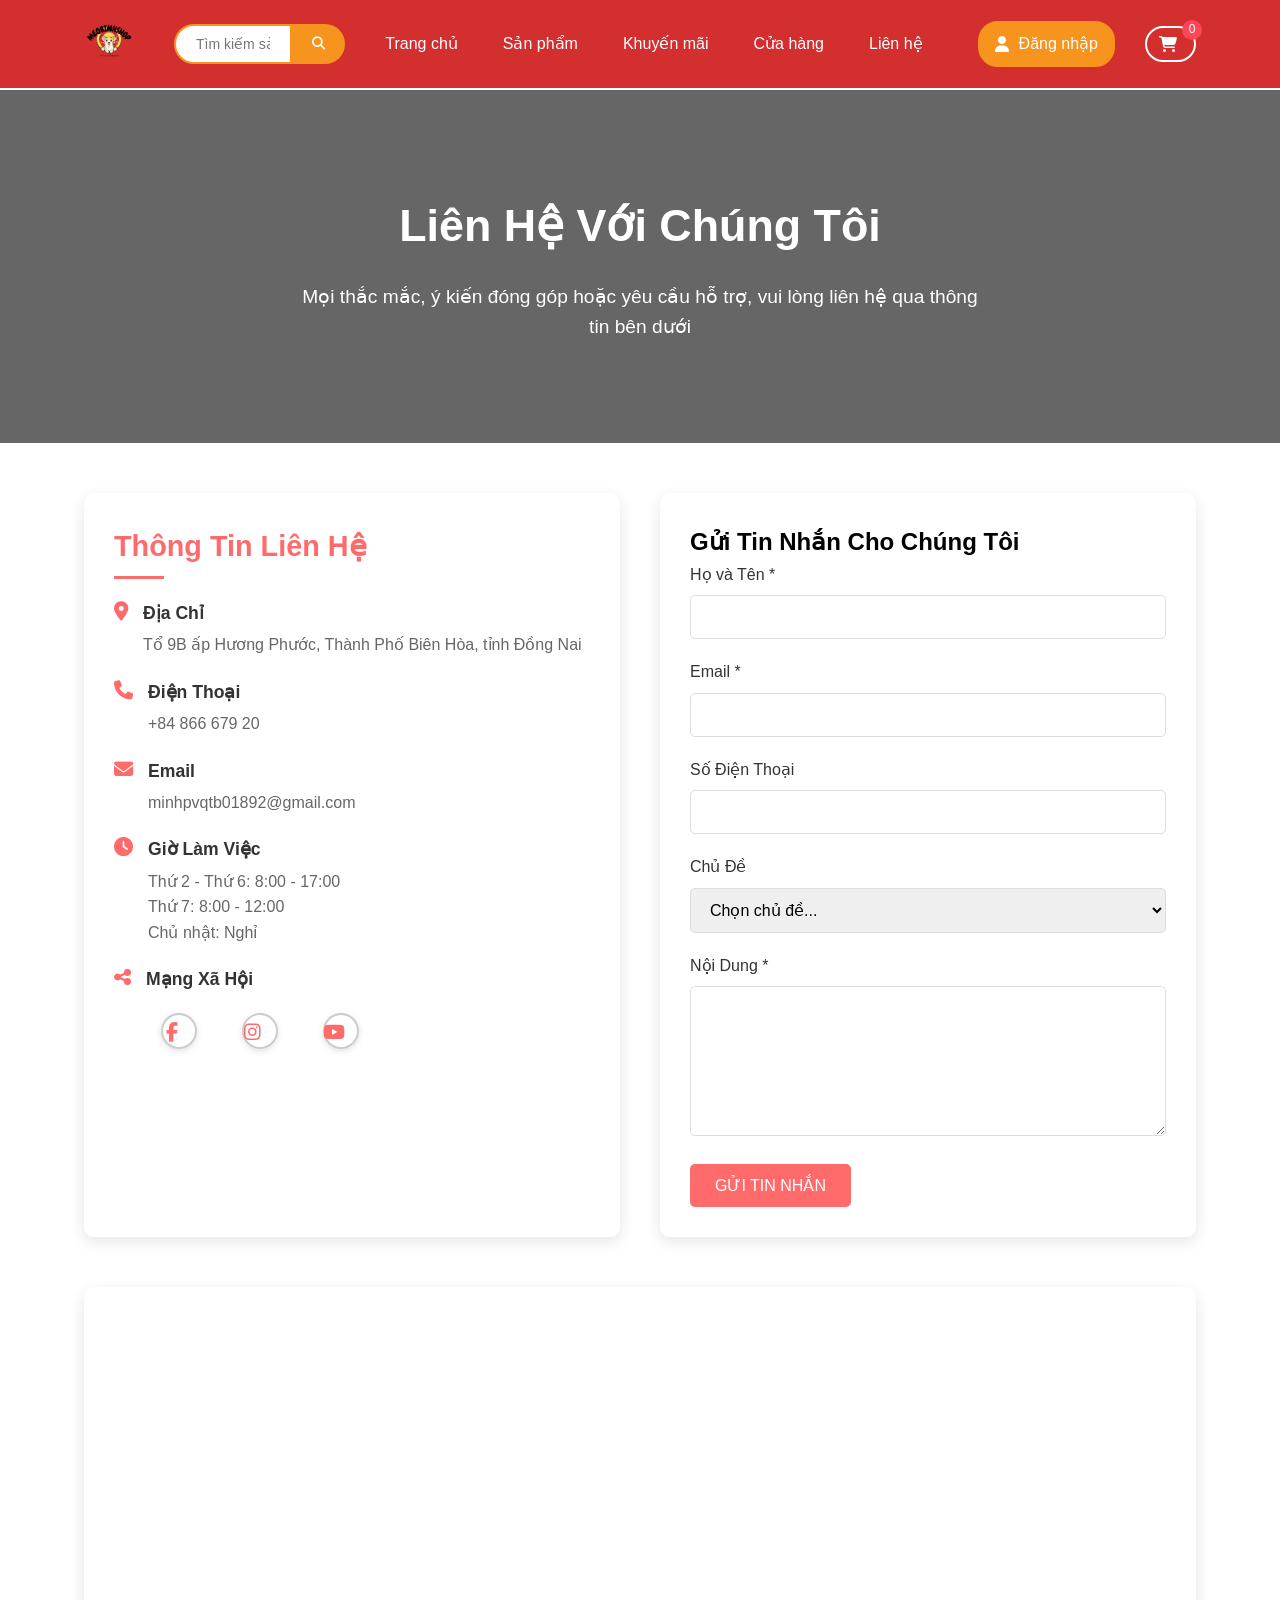
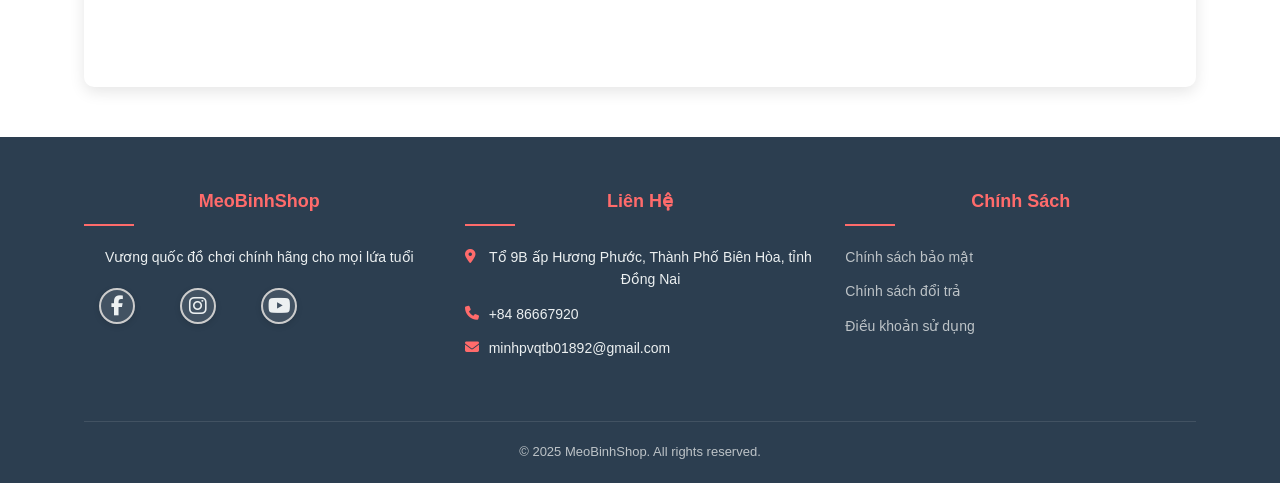
<file: lienhe.html>
<!DOCTYPE html>
<html lang="vi">
  <head>
    <meta charset="UTF-8" />
    <meta name="viewport" content="width=device-width, initial-scale=1.0" />
    <title>Liên Hệ - MyKingdom</title>
    <link
      rel="stylesheet"
      href="https://cdnjs.cloudflare.com/ajax/libs/font-awesome/6.5.1/css/all.min.css"
    />
    <style>
      /* CSS chung giữ nguyên từ trang chủ */
      * {
        margin: 0;
        padding: 0;
        box-sizing: border-box;
        font-family: "Arial", sans-serif;
      }

      .container {
        width: 90%;
        max-width: 1200px;
        margin: 0 auto;
      }

      /* Header giữ nguyên */
      header {
        background-color: #ff6b6b;
        color: white;
        padding: 15px 0;
      }

      .logo img {
        height: 50px;
      }

      .search-container {
        display: flex;
        width: 40%;
      }

      .search-input {
        width: 100%;
        padding: 10px 15px;
        border: none;
        border-radius: 20px 0 0 20px;
      }

      .search-btn {
        padding: 10px 15px;
        background-color: #ff8e8e;
        border: none;
        border-radius: 0 20px 20px 0;
        color: white;
        cursor: pointer;
      }

      .main-nav ul {
        display: flex;
        list-style: none;
      }

      .main-nav ul li {
        margin-right: 20px;
      }

      .main-nav ul li a {
        color: white;
        text-decoration: none;
        font-weight: 500;
      }

      .header-actions {
        display: flex;
        align-items: center;
      }

      .login-btn,
      .cart-btn {
        color: white;
        text-decoration: none;
        margin-left: 15px;
        display: flex;
        align-items: center;
      }

      .login-btn i,
      .cart-btn i {
        margin-right: 5px;
      }

      .cart-count {
        background-color: white;
        color: #ff6b6b;
        border-radius: 50%;
        padding: 2px 6px;
        font-size: 12px;
        margin-left: 5px;
      }

      /* CSS riêng cho trang liên hệ */
      .contact-hero {
        background: linear-gradient(rgba(0, 0, 0, 0.6), rgba(0, 0, 0, 0.6)),
          url("https://via.placeholder.com/1920x500") center/cover;
        color: white;
        text-align: center;
        padding: 100px 20px;
        margin-bottom: 40px;
      }

      .contact-hero h1 {
        font-size: 2.8rem;
        margin-bottom: 20px;
      }

      .contact-hero p {
        font-size: 1.2rem;
        max-width: 700px;
        margin: 0 auto;
      }

      .contact-section {
        display: grid;
        grid-template-columns: repeat(auto-fit, minmax(300px, 1fr));
        gap: 40px;
        margin: 50px 0;
      }

      .contact-info {
        background-color: white;
        border-radius: 10px;
        padding: 30px;
        box-shadow: 0 5px 15px rgba(0, 0, 0, 0.1);
      }

      .contact-info h2 {
        color: #ff6b6b;
        margin-bottom: 20px;
        font-size: 1.8rem;
        position: relative;
        padding-bottom: 10px;
      }

      .contact-info h2::after {
        content: "";
        position: absolute;
        left: 0;
        bottom: 0;
        width: 50px;
        height: 3px;
        background-color: #ff6b6b;
      }

      .info-item {
        display: flex;
        margin-bottom: 20px;
      }

      .info-item i {
        color: #ff6b6b;
        font-size: 1.2rem;
        margin-right: 15px;
        margin-top: 3px;
      }

      .info-content h3 {
        color: #333;
        margin-bottom: 5px;
        font-size: 1.1rem;
      }

      .info-content p,
      .info-content a {
        color: #666;
        text-decoration: none;
        line-height: 1.6;
      }

      .info-content a:hover {
        color: #ff6b6b;
      }

      .contact-form {
        background-color: white;
        border-radius: 10px;
        padding: 30px;
        box-shadow: 0 5px 15px rgba(0, 0, 0, 0.1);
      }

      .form-group {
        margin-bottom: 20px;
      }

      .form-group label {
        display: block;
        margin-bottom: 8px;
        color: #333;
        font-weight: 500;
      }

      .form-control {
        width: 100%;
        padding: 12px 15px;
        border: 1px solid #ddd;
        border-radius: 5px;
        font-size: 1rem;
        transition: border 0.3s;
      }

      .form-control:focus {
        border-color: #ff6b6b;
        outline: none;
      }

      textarea.form-control {
        min-height: 150px;
        resize: vertical;
      }

      .submit-btn {
        background-color: #ff6b6b;
        color: white;
        border: none;
        padding: 12px 25px;
        border-radius: 5px;
        font-size: 1rem;
        cursor: pointer;
        transition: background 0.3s;
      }

      .submit-btn:hover {
        background-color: #ff4757;
      }

      .contact-map {
        height: 400px;
        margin: 50px 0;
        border-radius: 10px;
        overflow: hidden;
        box-shadow: 0 5px 15px rgba(0, 0, 0, 0.1);
      }

      .contact-map iframe {
        width: 100%;
        height: 100%;
        border: none;
      }

      /* Footer giữ nguyên */
      .main-footer {
        background-color: #2c3e50;
        color: #ecf0f1;
        padding: 50px 0 20px;
        font-size: 14px;
      }

      .footer-grid {
        display: grid;
        grid-template-columns: repeat(auto-fit, minmax(250px, 1fr));
        gap: 30px;
        margin-bottom: 30px;
      }

      .footer-col h3 {
        color: #ff6b6b;
        font-size: 18px;
        margin-bottom: 20px;
        position: relative;
        padding-bottom: 10px;
      }

      .footer-col h3::after {
        content: "";
        position: absolute;
        left: 0;
        bottom: 0;
        width: 50px;
        height: 2px;
        background-color: #ff6b6b;
      }

      .social-links {
        display: flex;
        gap: 15px;
        margin-top: 20px;
      }

      .social-links a {
        display: inline-flex;
        align-items: center;
        justify-content: center;
        width: 44px;
        height: 44px;
        background-color: #f1f1f1;
        border: 2px solid #ccc;
        border-radius: 50%;
        color: #ff6b6b;
        font-size: 18px;
        transition: all 0.3s ease;
        box-shadow: 0 2px 6px rgba(0, 0, 0, 0.12);
      }

      .social-links a:hover {
        background-color: #ff6b6b;
        color: white;
        border-color: #ff6b6b;
        transform: translateY(-4px);
      }

      .footer-col ul li {
        margin-bottom: 12px;
        display: flex;
        align-items: flex-start;
      }

      .footer-col ul li i {
        margin-right: 10px;
        color: #ff6b6b;
        margin-top: 3px;
      }

      .footer-col ul li a {
        color: #bdc3c7;
        text-decoration: none;
        transition: color 0.3s;
      }

      .footer-col ul li a:hover {
        color: #ff6b6b;
      }

      .copyright {
        text-align: center;
        padding-top: 20px;
        border-top: 1px solid rgba(255, 255, 255, 0.1);
        color: #bdc3c7;
        font-size: 13px;
      }

      /* Responsive */
      @media (max-width: 768px) {
        .contact-hero {
          padding: 60px 20px;
        }

        .contact-hero h1 {
          font-size: 2rem;
        }

        .contact-hero p {
          font-size: 1rem;
        }

        .contact-section {
          grid-template-columns: 1fr;
          gap: 20px;
        }

        .contact-map {
          height: 300px;
        }
      }
    </style>
  </head>
  <body>
    <!-- Header giữ nguyên -->
    <header>
      <div class="container">
        <div class="logo">
          <img
            src="./img/White_Playful_Pet_Shop_Logo-removebg-preview.png"
            alt="MyKingdom Logo"
          />
        </div>

        <div class="search-container">
          <input
            type="text"
            class="search-input"
            placeholder="Tìm kiếm sản phẩm..."
          />
          <button class="search-btn" type="submit">
            <i class="fas fa-search"></i>
          </button>
        </div>
        <link rel="stylesheet" href="demo.css" />

        <nav class="main-nav">
          <ul>
            <li><a href="trangchu.html">Trang chủ</a></li>
            <li><a href="sanpham.html">Sản phẩm</a></li>
            <li><a href="khuyenmai.html">Khuyến mãi</a></li>
            <li><a href="cuahang.html">Cửa hàng</a></li>
            <li><a href="lienhe.html" class="active">Liên hệ</a></li>
          </ul>
        </nav>

        <div class="header-actions">
          <a href="dangnhap.html" class="login-btn">
            <i class="fas fa-user"></i>
            <span>Đăng nhập</span>
          </a>

          <a href="#" class="cart-btn">
            <i class="fas fa-shopping-cart"></i>
            <span class="cart-count">0</span>
          </a>
        </div>
      </div>
    </header>

    <!-- Hero Section -->
    <section class="contact-hero">
      <h1>Liên Hệ Với Chúng Tôi</h1>
      <p>
        Mọi thắc mắc, ý kiến đóng góp hoặc yêu cầu hỗ trợ, vui lòng liên hệ qua
        thông tin bên dưới
      </p>
    </section>

    <div class="container">
      <div class="contact-section">
        <!-- Thông tin liên hệ -->
        <div class="contact-info">
          <h2>Thông Tin Liên Hệ</h2>

          <div class="info-item">
            <i class="fas fa-map-marker-alt"></i>
            <div class="info-content">
              <h3>Địa Chỉ</h3>
              <p>Tổ 9B ấp Hương Phước, Thành Phố Biên Hòa, tỉnh Đồng Nai</p>
            </div>
          </div>

          <div class="info-item">
            <i class="fas fa-phone"></i>
            <div class="info-content">
              <h3>Điện Thoại</h3>
              <p><a href="tel:+8486667920">+84 866 679 20</a></p>
            </div>
          </div>

          <div class="info-item">
            <i class="fas fa-envelope"></i>
            <div class="info-content">
              <h3>Email</h3>
              <p>
                <a href="mailto:minhpvqtb01892@gmail.com"
                  >minhpvqtb01892@gmail.com</a
                >
              </p>
            </div>
          </div>

          <div class="info-item">
            <i class="fas fa-clock"></i>
            <div class="info-content">
              <h3>Giờ Làm Việc</h3>
              <p>
                Thứ 2 - Thứ 6: 8:00 - 17:00<br />
                Thứ 7: 8:00 - 12:00<br />
                Chủ nhật: Nghỉ
              </p>
            </div>
          </div>

          <div class="info-item">
            <i class="fas fa-share-alt"></i>
            <div class="info-content">
              <h3>Mạng Xã Hội</h3>
              <div class="social-links">
                <a
                  href="https://www.facebook.com/pham.minh.369648"
                  target="_blank"
                  ><i class="fab fa-facebook-f"></i
                ></a>
                <a
                  href="https://www.instagram.com/pvqm_0407?igsh=Y2kydm94bHB0YTZh"
                  target="_blank"
                  ><i class="fab fa-instagram"></i
                ></a>
                <a href="https://www.youtube.com/@mykingdom" target="_blank"
                  ><i class="fab fa-youtube"></i
                ></a>
              </div>
            </div>
          </div>
        </div>

        <div class="contact-form">
          <h2>Gửi Tin Nhắn Cho Chúng Tôi</h2>
          <form id="contactForm">
            <div class="form-group">
              <label for="name">Họ và Tên *</label>
              <input type="text" id="name" class="form-control" required />
            </div>

            <div class="form-group">
              <label for="email">Email *</label>
              <input type="email" id="email" class="form-control" required />
            </div>

            <div class="form-group">
              <label for="phone">Số Điện Thoại</label>
              <input type="tel" id="phone" class="form-control" />
            </div>

            <div class="form-group">
              <label for="subject">Chủ Đề</label>
              <select id="subject" class="form-control">
                <option value="">Chọn chủ đề...</option>
                <option value="support">Hỗ trợ khách hàng</option>
                <option value="product">Thông tin sản phẩm</option>
                <option value="feedback">Góp ý/Phản hồi</option>
                <option value="other">Khác</option>
              </select>
            </div>

            <div class="form-group">
              <label for="message">Nội Dung *</label>
              <textarea id="message" class="form-control" required></textarea>
            </div>

            <button type="submit" class="submit-btn">GỬI TIN NHẮN</button>
          </form>
        </div>
      </div>

      <div class="contact-map">
        <iframe
          src="https://www.google.com/maps/embed?pb=!1m18!1m12!1m3!1d3918.231281118322!2d106.8000403148366!3d10.8698903922578!2m3!1f0!2f0!3f0!3m2!1i1024!2i768!4f13.1!3m3!1m2!1s0x317527587e9ad5bf%3A0xafa66f9c8be3c91!2zVHLGsOG7nW5nIMSQ4bqhaSBo4buNYyBCw6FjaCBraG9hIEjhu5MgQ2jDrSBNaW5o!5e0!3m2!1svi!2s!4v1628067719873!5m2!1svi!2s"
          allowfullscreen=""
          loading="lazy"
        ></iframe>
      </div>
    </div>

    <footer class="main-footer">
      <div class="container">
        <div class="footer-grid">
          <div class="footer-col">
            <h3>MeoBinhShop</h3>
            <p>Vương quốc đồ chơi chính hãng cho mọi lứa tuổi</p>
            <div class="social-links">
              <a href="https://www.facebook.com/pham.minh.369648"
                ><i class="fab fa-facebook-f"></i
              ></a>
              <a
                href="https://www.instagram.com/pvqm_0407?igsh=Y2kydm94bHB0YTZh"
                ><i class="fab fa-instagram"></i
              ></a>
              <a href="https://www.youtube.com/@mykingdom"
                ><i class="fab fa-youtube"></i
              ></a>
            </div>
          </div>

          <div class="footer-col">
            <h3>Liên Hệ</h3>
            <ul>
              <li>
                <i class="fas fa-map-marker-alt"></i> Tổ 9B ấp Hương Phước,
                Thành Phố Biên Hòa, tỉnh Đồng Nai
              </li>
              <li><i class="fas fa-phone"></i> +84 86667920</li>
              <li><i class="fas fa-envelope"></i> minhpvqtb01892@gmail.com</li>
            </ul>
          </div>

          <div class="footer-col">
            <h3>Chính Sách</h3>
            <ul>
              <li><a href="#">Chính sách bảo mật</a></li>
              <li><a href="#">Chính sách đổi trả</a></li>
              <li><a href="#">Điều khoản sử dụng</a></li>
            </ul>
          </div>
        </div>

        <div class="copyright">
          <p>&copy; 2025 MeoBinhShop. All rights reserved.</p>
        </div>
      </div>
    </footer>

    <script>
      document
        .getElementById("contactForm")
        .addEventListener("submit", function (e) {
          e.preventDefault();

          const name = document.getElementById("name").value;
          const email = document.getElementById("email").value;
          const message = document.getElementById("message").value;

          if (name && email && message) {
            alert(
              "Cảm ơn bạn đã liên hệ! Chúng tôi sẽ phản hồi sớm nhất có thể."
            );
            this.reset();
          } else {
            alert("Vui lòng điền đầy đủ thông tin bắt buộc (*)");
          }
        });

      window.addEventListener("scroll", function () {
        const header = document.querySelector("header");
        if (window.scrollY > 50) {
          header.style.boxShadow = "0 2px 10px rgba(0,0,0,0.1)";
        } else {
          header.style.boxShadow = "none";
        }
      });
    </script>
  </body>
</html>
</file>
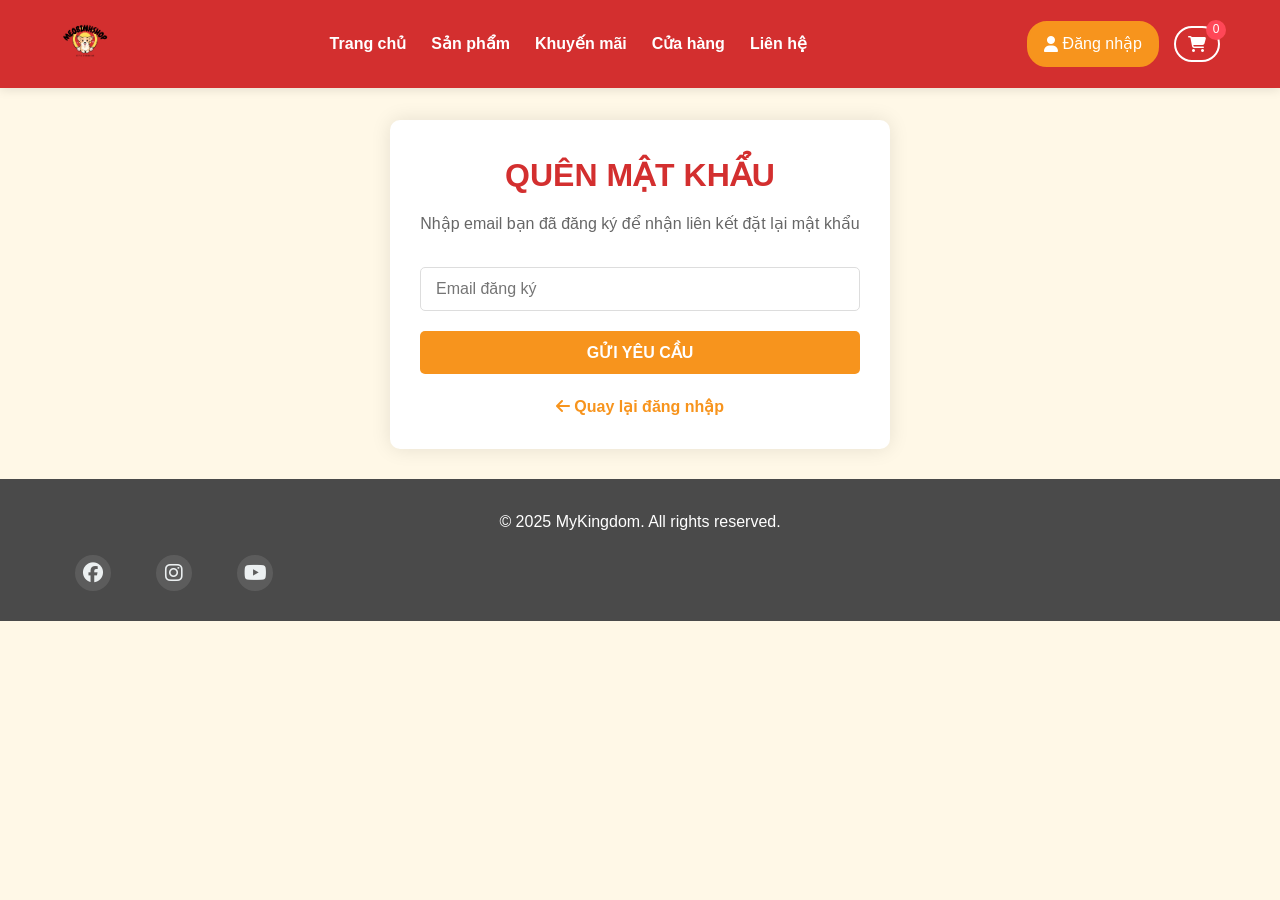
<file: quenmatkhau.html>
<!DOCTYPE html>
<html lang="vi">
  <head>
    <meta charset="UTF-8" />
    <meta name="viewport" content="width=device-width, initial-scale=1.0" />
    <title>Quên mật khẩu | MyKingdom</title>
    <link
      rel="stylesheet"
      href="https://cdnjs.cloudflare.com/ajax/libs/font-awesome/6.5.1/css/all.min.css"
    />
    <link rel="stylesheet" href="demo.css" />
    <style>
      body {
        background-color: #fff8e7;
        padding-top: 90px;
      }

      .forgot-container {
        max-width: 500px;
        margin: 30px auto;
        padding: 30px;
        background: white;
        border-radius: 10px;
        box-shadow: 0 0 20px rgba(0, 0, 0, 0.1);
        text-align: center;
      }

      .forgot-header h1 {
        color: #d32f2f;
        margin-bottom: 10px;
      }

      .forgot-header p {
        color: #666;
        margin-bottom: 30px;
      }

      .forgot-form input {
        width: 100%;
        padding: 12px 15px;
        margin-bottom: 20px;
        border: 1px solid #ddd;
        border-radius: 5px;
        font-size: 16px;
      }

      .forgot-form input:focus {
        border-color: #f7941d;
        outline: none;
      }

      .reset-btn {
        width: 100%;
        padding: 12px;
        background: #f7941d;
        color: white;
        border: none;
        border-radius: 5px;
        font-size: 16px;
        font-weight: bold;
        cursor: pointer;
        transition: background 0.3s;
      }

      .reset-btn:hover {
        background: #e07b00;
      }

      .back-login {
        margin-top: 20px;
      }

      .back-login a {
        color: #f7941d;
        text-decoration: none;
        font-weight: bold;
      }

      .success-message {
        display: none;
        color: #28a745;
        margin-top: 20px;
      }
    </style>
  </head>
  <body>
    <header>
      <div class="container">
        <div class="logo">
          <img
            src="./img/White_Playful_Pet_Shop_Logo-removebg-preview.png"
            alt="MyKingdom Logo"
          />
        </div>
        <nav>
          <ul>
            <li><a href="trangchu.html">Trang chủ</a></li>
            <li><a href="sanpham.html">Sản phẩm</a></li>
            <li><a href="khuyenmai.html">Khuyến mãi</a></li>
            <li><a href="cuahang.html">Cửa hàng</a></li>
            <li><a href="lienhe.html">Liên hệ</a></li>
          </ul>
        </nav>
        <div class="header-actions">
          <a href="dangnhap.html" class="login-btn">
            <i class="fas fa-user"></i>
            <span>Đăng nhập</span>
          </a>
          <a href="#" class="cart-btn">
            <i class="fas fa-shopping-cart"></i>
            <span class="cart-count">0</span>
          </a>
        </div>
      </div>
    </header>

    <main class="container">
      <div class="forgot-container">
        <div class="forgot-header">
          <h1>QUÊN MẬT KHẨU</h1>
          <p>Nhập email bạn đã đăng ký để nhận liên kết đặt lại mật khẩu</p>
        </div>

        <form class="forgot-form" id="forgotForm">
          <input type="email" placeholder="Email đăng ký" required />
          <button type="submit" class="reset-btn">GỬI YÊU CẦU</button>
        </form>

        <div class="success-message" id="successMessage">
          <i
            class="fas fa-check-circle"
            style="font-size: 24px; margin-bottom: 10px"
          ></i>
          <p>
            Yêu cầu đã được gửi! Vui lòng kiểm tra email để đặt lại mật khẩu.
          </p>
        </div>

        <div class="back-login">
          <p>
            <a href="dangnhap.html"
              ><i class="fas fa-arrow-left"></i> Quay lại đăng nhập</a
            >
          </p>
        </div>
      </div>
    </main>

    <footer>
      <div class="container">
        <p>© 2025 MyKingdom. All rights reserved.</p>
        <div class="social-links">
          <a href="#"><i class="fab fa-facebook"></i></a>
          <a href="#"><i class="fab fa-instagram"></i></a>
          <a href="#"><i class="fab fa-youtube"></i></a>
        </div>
      </div>
    </footer>

    <script>
      document
        .getElementById("forgotForm")
        .addEventListener("submit", function (e) {
          e.preventDefault();

          document.getElementById("forgotForm").style.display = "none";
          document.getElementById("successMessage").style.display = "block";

          setTimeout(() => {
            window.location.href = "dangnhap.html";
          }, 3000);
        });
    </script>
  </body>
</html>
</file>
<file: demo.css>
* {
  margin: 0;
  padding: 0;
  box-sizing: border-box;
}

body {
  font-family: Arial, sans-serif;
  line-height: 1.6;
  background-color: #ffffff;
  padding-top: 90px;
}

.container {
  max-width: 1200px;
  margin: 0 auto;
  padding: 0 20px;
}

header {
  background-color: #d32f2f;
  padding: 15px 0;
  position: fixed;
  top: 0;
  width: 100%;
  z-index: 1000;
  box-shadow: 0 2px 10px rgba(0, 0, 0, 0.1);
}

header .container {
  display: flex;
  align-items: center;
  justify-content: space-between;
  gap: 20px;
}

.logo img {
  height: 50px;
  width: auto;
  transition: transform 0.3s;
}

.logo img:hover {
  transform: scale(1.05);
}

nav ul {
  display: flex;
  list-style: none;
  gap: 25px;
}

nav a {
  color: white;
  text-decoration: none;
  font-weight: bold;
  font-size: 16px;
  transition: color 0.3s;
}

nav a:hover {
  color: #f7941d;
}

.search-container {
  flex: 1;
  max-width: 500px;
  margin: 0 20px;
  display: flex;
}

.search-input {
  width: 100%;
  padding: 10px 20px;
  border: 2px solid #f7941d;
  border-radius: 30px 0 0 30px;
  font-size: 14px;
  outline: none;
  transition: all 0.3s;
}

.search-input:focus {
  border-color: #e07b00;
  box-shadow: 0 0 5px rgba(247, 148, 29, 0.5);
}

.search-btn {
  background: #f7941d;
  color: white;
  border: none;
  padding: 0 20px;
  border-radius: 0 30px 30px 0;
  cursor: pointer;
  transition: all 0.3s;
}

.search-btn:hover {
  background: #e07b00;
}

.header-actions {
  display: flex;
  align-items: center;
  gap: 15px;
}

.login-btn,
.cart-btn {
  display: flex;
  align-items: center;
  gap: 5px;
  padding: 8px 15px;
  border-radius: 20px;
  text-decoration: none;
  font-weight: 500;
  transition: all 0.3s ease;
}

.login-btn {
  background-color: #f7941d;
  color: white;
  border: 2px solid #f7941d;
  position: relative;
  overflow: hidden;
  z-index: 1;
  animation: float 3s ease-in-out infinite;
}

.login-btn:hover {
  background-color: #e07b00;
  border-color: #e07b00;
  transform: translateY(-3px);
  box-shadow: 0 10px 20px rgba(247, 148, 29, 0.3);
  animation: float 1.5s ease-in-out infinite;
}

.login-btn::after {
  content: "";
  position: absolute;
  top: 0;
  left: 0;
  width: 100%;
  height: 100%;
  background: linear-gradient(45deg, #f7941d, #ffcc00);
  z-index: -1;
  transition: opacity 0.3s;
  opacity: 0;
}

.login-btn:hover::after {
  opacity: 1;
  animation: pulse 1.5s infinite;
}

.login-btn:active {
  transform: scale(0.95);
  border-radius: 10px;
  background: linear-gradient(135deg, #f7941d, #e07b00);
  box-shadow: 0 0 10px #f7941d, 0 0 20px #f7941d, 0 0 40px #f7941d;
  animation: neon 1.5s ease-in-out infinite alternate;
}

.cart-btn {
  position: relative;
  background-color: transparent;
  color: white;
  border: 2px solid white;
  padding: 8px 12px;
  perspective: 1000px;
}

.cart-btn:hover {
  background-color: rgba(255, 255, 255, 0.1);
}

.cart-btn-inner {
  position: relative;
  width: 100%;
  height: 100%;
  transition: transform 0.6s;
  transform-style: preserve-3d;
}

.cart-btn:hover .cart-btn-inner {
  transform: rotateY(20deg);
}

.cart-count {
  position: absolute;
  top: -8px;
  right: -8px;
  background-color: #ff4757;
  color: white;
  width: 20px;
  height: 20px;
  border-radius: 50%;
  display: flex;
  align-items: center;
  justify-content: center;
  font-size: 12px;
  transition: all 0.3s cubic-bezier(0.68, -0.55, 0.265, 1.55);
}

.cart-btn:hover .cart-count {
  transform: scale(1.3) rotate(15deg);
  background-color: #ff6b6b;
}

.slider {
  position: relative;
  margin-top: 20px;
  height: 400px;
  overflow: hidden;
  background-color: #ffffff;
}

.slides {
  display: flex;
  width: 100%;
  height: 100%;
  transition: transform 0.5s ease-in-out;
}

.slide {
  min-width: 100%;
  position: relative;
}

.slide img {
  width: 100%;
  height: 100%;
  object-fit: cover;
}

.slide-text {
  position: absolute;
  top: 50%;
  left: 50%;
  transform: translate(-50%, -50%);
  color: #ffffff;
  text-align: center;
  text-shadow: 2px 2px 4px rgba(0, 0, 0, 0.5);
  background: rgba(0, 0, 0, 0.3);
  padding: 20px;
  border-radius: 5px;
}

.slide-text h1 {
  font-size: 2.5em;
}

.slide-text p {
  font-size: 1.2em;
  margin-top: 10px;
}

button.prev,
button.next {
  position: absolute;
  top: 50%;
  transform: translateY(-50%);
  background: rgba(0, 0, 0, 0.5);
  color: #ffffff;
  border: none;
  padding: 10px;
  cursor: pointer;
  font-size: 1.5em;
}

button.prev {
  left: 10px;
}

button.next {
  right: 10px;
}

.products {
  padding: 60px 0;
  text-align: center;
  background-color: #fff8e7;
}

.products h2 {
  margin-bottom: 40px;
  font-size: 2em;
  color: #333333;
}

.product-group {
  display: flex;
  justify-content: space-between;
  gap: 20px;
}

.product-item {
  flex: 1;
  text-align: center;
  background-color: #ffffff;
  padding: 20px;
  border-radius: 10px;
  box-shadow: 0 4px 8px rgba(0, 0, 0, 0.1);
  transition: transform 0.3s;
}

.product-item:hover {
  transform: translateY(-10px);
}

.image-container {
  height: 180px;
  display: flex;
  align-items: center;
  justify-content: center;
  margin-bottom: 15px;
  background: #f9f9f9;
  border-radius: 8px;
  padding: 10px;
}

.product-item img {
  width: 100%;
  height: 100%;
  max-height: 160px;
  object-fit: contain;
  object-position: center;
}

.product-item h3 {
  margin: 10px 0;
  color: #333333;
}

.product-item p {
  color: #f7941d;
  font-weight: bold;
}

.add-to-cart {
  background-color: #f7941d;
  color: #ffffff;
  border: none;
  padding: 10px 20px;
  margin-top: 10px;
  cursor: pointer;
  border-radius: 5px;
  transition: background-color 0.3s;
}

.add-to-cart:hover {
  background-color: #e07b00;
}

.new-arrivals {
  padding: 60px 0;
  text-align: center;
  background-color: #f0f8ff;
}

.new-arrivals h2 {
  margin-bottom: 40px;
  font-size: 2em;
  color: #333;
}

footer {
  background-color: #4a4a4a;
  color: #ffffff;
  padding: 30px 0;
  text-align: center;
}

.social-links a {
  color: #ffffff;
  margin: 0 15px;
  text-decoration: none;
  font-size: 20px;
  transition: color 0.3s;
}

.social-links a:hover {
  color: #f7941d;
}

.swiper-button-next,
.swiper-button-prev {
  position: absolute;
  top: 50%;
  transform: translateY(-50%);
  z-index: 10;
  cursor: pointer;
  color: #000;
  background: rgba(255, 255, 255, 0.7);
  width: 40px;
  height: 40px;
  border-radius: 50%;
  display: flex;
  align-items: center;
  justify-content: center;
}

.swiper-button-next::after,
.swiper-button-prev::after {
  font-size: 20px;
}

@keyframes float {
  0%,
  100% {
    transform: translateY(0);
  }
  50% {
    transform: translateY(-5px);
  }
}

@keyframes pulse {
  0% {
    transform: scale(1);
    opacity: 1;
  }
  70% {
    transform: scale(1.3);
    opacity: 0;
  }
  100% {
    opacity: 0;
  }
}

@keyframes neon {
  from {
    text-shadow: 0 0 5px #fff, 0 0 10px #fff, 0 0 15px #f7941d;
  }
  to {
    text-shadow: 0 0 10px #fff, 0 0 20px #ffcc00, 0 0 30px #f7941d;
  }
}

/* Responsive */
@media (max-width: 992px) {
  .search-container {
    min-width: 200px;
  }

  nav ul {
    gap: 15px;
  }

  .action-text {
    display: none;
  }
}

@media (max-width: 768px) {
  header .container {
    flex-wrap: wrap;
    padding: 10px;
  }

  .search-container {
    order: 1;
    width: 100%;
    margin: 10px 0;
  }

  nav {
    order: 2;
    width: 100%;
  }

  nav ul {
    justify-content: center;
  }

  .user-actions {
    order: 3;
    margin-left: auto;
  }
}

.news-section {
  padding: 50px 0;
  background-color: #fff9f9;
}

.news-section .section-title {
  text-align: center;
  margin-bottom: 30px;
  color: #ff6b6b;
  font-size: 28px;
  position: relative;
  padding-bottom: 15px;
}

.news-section .section-title::after {
  content: "";
  position: absolute;
  bottom: 0;
  left: 50%;
  transform: translateX(-50%);
  width: 80px;
  height: 3px;
  background-color: #ff6b6b;
}

.news-grid {
  display: grid;
  grid-template-columns: repeat(auto-fit, minmax(350px, 1fr));
  gap: 30px;
}

.news-card {
  background-color: white;
  border-radius: 8px;
  overflow: hidden;
  box-shadow: 0 5px 15px rgba(0, 0, 0, 0.1);
  transition: transform 0.3s ease, box-shadow 0.3s ease;
}

.news-card:hover {
  transform: translateY(-10px);
  box-shadow: 0 10px 25px rgba(0, 0, 0, 0.15);
}

.news-card img {
  width: 100%;
  height: 200px;
  object-fit: cover;
  display: block;
}

.news-content {
  padding: 20px;
}

.news-date {
  display: block;
  color: #ff8e8e;
  font-size: 14px;
  margin-bottom: 10px;
}

.news-card h3 {
  color: #333;
  margin-bottom: 15px;
  font-size: 18px;
  line-height: 1.4;
}

.news-card p {
  color: #666;
  font-size: 15px;
  line-height: 1.6;
  margin-bottom: 20px;
}

.read-more {
  display: inline-block;
  color: #ff6b6b;
  font-weight: 600;
  text-decoration: none;
  position: relative;
  padding-right: 20px;
  transition: color 0.3s;
}

.read-more:hover {
  color: #ff4757;
}

.read-more::after {
  content: "→";
  position: absolute;
  right: 0;
  top: 50%;
  transform: translateY(-50%);
  transition: right 0.3s;
}

.read-more:hover::after {
  right: -5px;
}

@media (max-width: 768px) {
  .news-grid {
    grid-template-columns: 1fr;
  }

  .news-card img {
    height: 180px;
  }
}

.main-footer {
  background-color: #2c3e50;
  color: #ecf0f1;
  padding: 50px 0 20px;
  font-size: 14px;
}

.footer-grid {
  display: grid;
  grid-template-columns: repeat(auto-fit, minmax(250px, 1fr));
  gap: 30px;
  margin-bottom: 30px;
}

.footer-col {
  margin-bottom: 20px;
}

.footer-col h3 {
  color: #ff6b6b;
  font-size: 18px;
  margin-bottom: 20px;
  position: relative;
  padding-bottom: 10px;
}

.footer-col h3::after {
  content: "";
  position: absolute;
  left: 0;
  bottom: 0;
  width: 50px;
  height: 2px;
  background-color: #ff6b6b;
}

.footer-col p {
  margin-bottom: 15px;
  line-height: 1.6;
}

.social-links {
  display: flex;
  gap: 15px;
  margin-top: 20px;
}

.social-links a {
  display: inline-flex;
  align-items: center;
  justify-content: center;
  width: 36px;
  height: 36px;
  background-color: rgba(255, 255, 255, 0.1);
  border-radius: 50%;
  color: #ecf0f1;
  transition: all 0.3s ease;
}

.social-links a:hover {
  background-color: #ff6b6b;
  transform: translateY(-3px);
}

.footer-col ul {
  list-style: none;
}

.footer-col ul li {
  margin-bottom: 12px;
  line-height: 1.6;
  display: flex;
  align-items: flex-start;
}

.footer-col ul li i {
  margin-right: 10px;
  color: #ff6b6b;
  margin-top: 3px;
}

.footer-col ul li a {
  color: #bdc3c7;
  text-decoration: none;
  transition: color 0.3s;
}

.footer-col ul li a:hover {
  color: #ff6b6b;
}

.copyright {
  text-align: center;
  padding-top: 20px;
  border-top: 1px solid rgba(255, 255, 255, 0.1);
  color: #bdc3c7;
  font-size: 13px;
}

@media (max-width: 768px) {
  .footer-grid {
    grid-template-columns: 1fr;
    gap: 20px;
  }

  .footer-col {
    margin-bottom: 30px;
  }

  .footer-col h3 {
    margin-bottom: 15px;
  }
}
</file>
